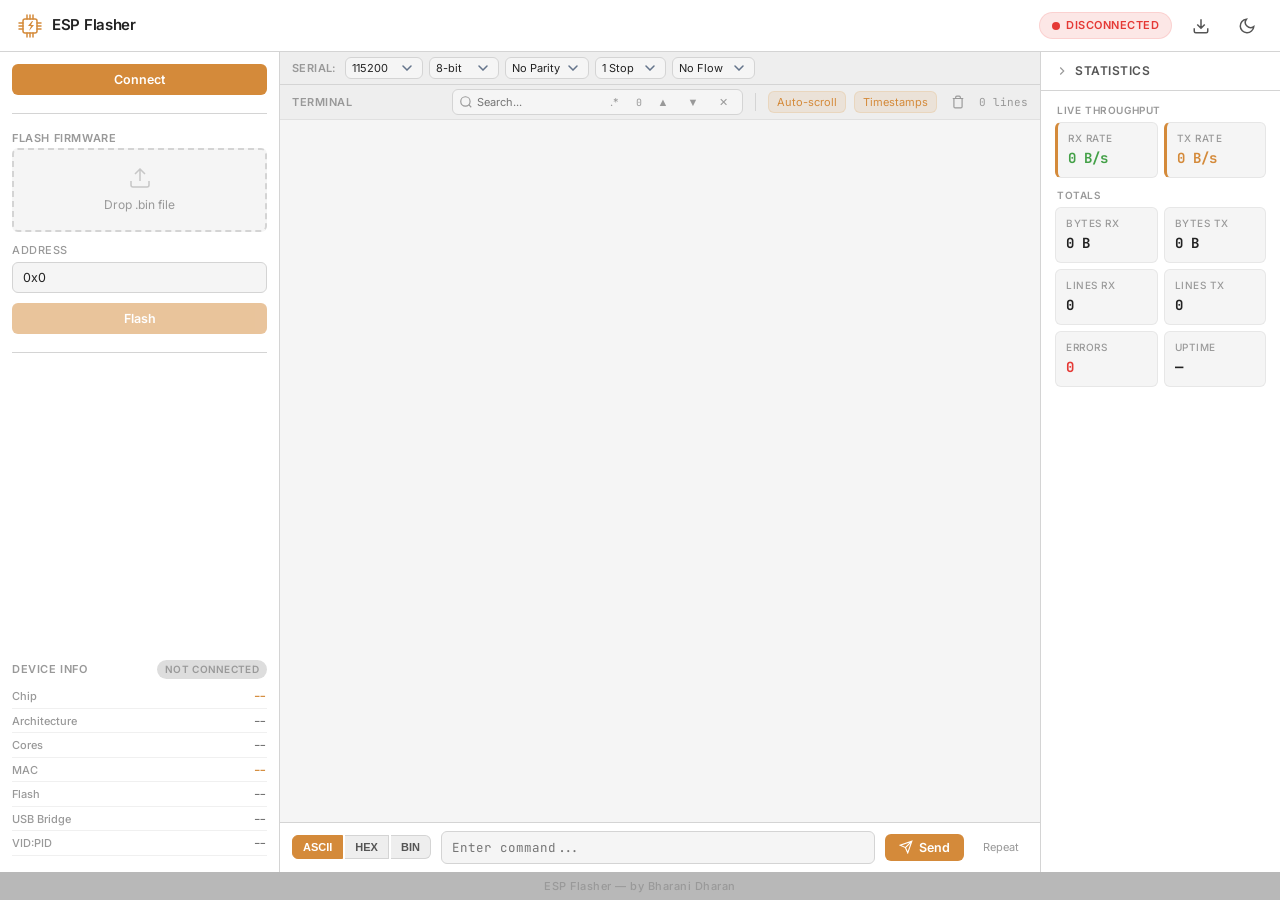
<file: index.html>
<!DOCTYPE html>
<html lang="en">

<head>
    <meta charset="UTF-8">
    <meta name="viewport" content="width=device-width, initial-scale=1.0">
    <meta name="description"
        content="Browser-based ESP device management tool — flash firmware, detect chips, and monitor serial output. No drivers required.">
    <title>ESP Flasher</title>
    <link rel="icon" type="image/svg+xml" href="assets/favicon.svg">
    <link rel="preconnect" href="https://fonts.googleapis.com">
    <link rel="preconnect" href="https://fonts.gstatic.com" crossorigin>
    <link
        href="https://fonts.googleapis.com/css2?family=Inter:wght@300;400;500;600;700&family=JetBrains+Mono:wght@400;500;600&display=swap"
        rel="stylesheet">
    <link rel="stylesheet" href="index.css">
</head>

<body>
    <!-- ═══════════════ HEADER ═══════════════ -->
    <header id="app-header">
        <div class="header-left">
            <div class="logo">
                <svg width="28" height="28" viewBox="0 0 28 28" fill="none">
                    <!-- Chip body -->
                    <rect x="7" y="7" width="14" height="14" rx="2" stroke="var(--accent)" stroke-width="1.5"
                        fill="none" />
                    <!-- Pins left -->
                    <line x1="3" y1="11" x2="7" y2="11" stroke="currentColor" stroke-width="1.5"
                        stroke-linecap="round" />
                    <line x1="3" y1="14" x2="7" y2="14" stroke="currentColor" stroke-width="1.5"
                        stroke-linecap="round" />
                    <line x1="3" y1="17" x2="7" y2="17" stroke="currentColor" stroke-width="1.5"
                        stroke-linecap="round" />
                    <!-- Pins right -->
                    <line x1="21" y1="11" x2="25" y2="11" stroke="currentColor" stroke-width="1.5"
                        stroke-linecap="round" />
                    <line x1="21" y1="14" x2="25" y2="14" stroke="currentColor" stroke-width="1.5"
                        stroke-linecap="round" />
                    <line x1="21" y1="17" x2="25" y2="17" stroke="currentColor" stroke-width="1.5"
                        stroke-linecap="round" />
                    <!-- Pins top -->
                    <line x1="11" y1="3" x2="11" y2="7" stroke="currentColor" stroke-width="1.5"
                        stroke-linecap="round" />
                    <line x1="14" y1="3" x2="14" y2="7" stroke="currentColor" stroke-width="1.5"
                        stroke-linecap="round" />
                    <line x1="17" y1="3" x2="17" y2="7" stroke="currentColor" stroke-width="1.5"
                        stroke-linecap="round" />
                    <!-- Pins bottom -->
                    <line x1="11" y1="21" x2="11" y2="25" stroke="currentColor" stroke-width="1.5"
                        stroke-linecap="round" />
                    <line x1="14" y1="21" x2="14" y2="25" stroke="currentColor" stroke-width="1.5"
                        stroke-linecap="round" />
                    <line x1="17" y1="21" x2="17" y2="25" stroke="currentColor" stroke-width="1.5"
                        stroke-linecap="round" />
                    <!-- Lightning bolt -->
                    <path d="M16 9l-4 5h3l-2 5 5-6h-3l2-4z" fill="var(--accent)" />
                </svg>
                <h1>ESP Flasher</h1>
            </div>
        </div>
        <div class="header-right">
            <div id="connection-badge" class="badge badge-disconnected">
                <span class="pulse-dot"></span>
                <span id="connection-label">Disconnected</span>
            </div>
            <button class="icon-btn" id="btn-export" title="Export Logs">
                <svg width="18" height="18" viewBox="0 0 24 24" fill="none" stroke="currentColor" stroke-width="2">
                    <path d="M21 15v4a2 2 0 0 1-2 2H5a2 2 0 0 1-2-2v-4M7 10l5 5 5-5M12 15V3" />
                </svg>
            </button>
            <button class="icon-btn" id="btn-theme-toggle" title="Toggle Dark/Light Mode">
                <!-- Sun icon (shown in dark mode) / Moon icon (shown in light mode) -->
                <svg id="icon-sun" width="18" height="18" viewBox="0 0 24 24" fill="none" stroke="currentColor"
                    stroke-width="2" style="display:none;">
                    <circle cx="12" cy="12" r="5" />
                    <path
                        d="M12 1v2M12 21v2M4.22 4.22l1.42 1.42M18.36 18.36l1.42 1.42M1 12h2M21 12h2M4.22 19.78l1.42-1.42M18.36 5.64l1.42-1.42" />
                </svg>
                <svg id="icon-moon" width="18" height="18" viewBox="0 0 24 24" fill="none" stroke="currentColor"
                    stroke-width="2">
                    <path d="M21 12.79A9 9 0 1 1 11.21 3 7 7 0 0 0 21 12.79z" />
                </svg>
            </button>
        </div>
    </header>

    <!-- ═══════════════ MAIN LAYOUT ═══════════════ -->
    <main id="app-main">

        <!-- ────── LEFT SIDEBAR: Connect + Flash + Device Info ────── -->
        <aside id="sidebar" class="sidebar-panel">
            <div class="sidebar-body">

                <!-- Connect / Disconnect -->
                <div class="sidebar-section">
                    <button class="btn btn-primary btn-full" id="btn-open-connect">Connect</button>
                    <button class="btn btn-danger btn-full" id="btn-disconnect"
                        style="display:none;">Disconnect</button>
                </div>

                <hr class="divider">

                <!-- Flash Firmware (PRIMARY) -->
                <div class="sidebar-section">
                    <span class="sidebar-section-title">Flash Firmware</span>
                    <div class="flash-drop-zone" id="flash-drop-zone">
                        <input type="file" id="flash-file" accept=".bin,.img">
                        <div class="flash-drop-content">
                            <svg width="24" height="24" viewBox="0 0 24 24" fill="none" stroke="currentColor"
                                stroke-width="1.5">
                                <path d="M21 15v4a2 2 0 0 1-2 2H5a2 2 0 0 1-2-2v-4M17 8l-5-5-5 5M12 3v12" />
                            </svg>
                            <span id="flash-file-label">Drop .bin file</span>
                        </div>
                    </div>
                    <div class="form-group" style="margin-top:8px;">
                        <label for="flash-address">Address</label>
                        <input type="text" id="flash-address" class="input" value="0x0" placeholder="0x0">
                    </div>
                    <button id="btn-flash" class="btn btn-accent btn-full" disabled>Flash</button>
                    <div id="flash-progress" class="flash-progress" style="display:none;">
                        <div class="progress-track">
                            <div id="flash-progress-bar" class="progress-bar"></div>
                        </div>
                        <div id="flash-progress-text" class="progress-text">0%</div>
                    </div>
                </div>

                <hr class="divider">

                <!-- Device Info (COMPACT) -->
                <div class="sidebar-section">
                    <div class="sidebar-section-header">
                        <span class="sidebar-section-title">Device Info</span>
                        <span id="detect-status" class="detect-badge">Not Connected</span>
                    </div>
                    <div class="info-grid">
                        <div class="info-row"><span class="info-label">Chip</span><span id="info-chip-name"
                                class="info-value accent">--</span></div>
                        <div class="info-row"><span class="info-label">Architecture</span><span id="info-chip-arch"
                                class="info-value">--</span></div>
                        <div class="info-row"><span class="info-label">Cores</span><span id="info-chip-cores"
                                class="info-value">--</span></div>
                        <div class="info-row"><span class="info-label">MAC</span><span id="info-mac-address"
                                class="info-value accent">--</span></div>
                        <div class="info-row"><span class="info-label">Flash</span><span id="info-flash-size"
                                class="info-value">--</span></div>
                        <div class="info-row"><span class="info-label">USB Bridge</span><span id="info-usb-bridge"
                                class="info-value">--</span></div>
                        <div class="info-row"><span class="info-label">VID:PID</span><span id="info-usb-vidpid"
                                class="info-value">--</span></div>
                    </div>
                </div>
            </div>
        </aside>

        <!-- ────── CENTER: Terminal ────── -->
        <section id="center-panel">
            <div id="monitor-section" class="monitor-section">

                <!-- Serial Settings Bar -->
                <div class="serial-settings-bar">
                    <span class="serial-settings-label">Serial:</span>
                    <select id="baud-rate" class="input input-compact" title="Baud Rate">
                        <option value="9600">9600</option>
                        <option value="19200">19200</option>
                        <option value="38400">38400</option>
                        <option value="57600">57600</option>
                        <option value="74880">74880</option>
                        <option value="115200" selected>115200</option>
                        <option value="230400">230400</option>
                        <option value="460800">460800</option>
                        <option value="921600">921600</option>
                    </select>
                    <select id="data-bits" class="input input-compact" title="Data Bits">
                        <option value="7">7-bit</option>
                        <option value="8" selected>8-bit</option>
                    </select>
                    <select id="parity" class="input input-compact" title="Parity">
                        <option value="none" selected>No Parity</option>
                        <option value="even">Even</option>
                        <option value="odd">Odd</option>
                    </select>
                    <select id="stop-bits" class="input input-compact" title="Stop Bits">
                        <option value="1" selected>1 Stop</option>
                        <option value="2">2 Stop</option>
                    </select>
                    <select id="flow-control" class="input input-compact" title="Flow Control">
                        <option value="none" selected>No Flow</option>
                        <option value="hardware">RTS/CTS</option>
                    </select>
                </div>

                <!-- Terminal -->
                <div id="terminal-container" class="terminal-container">
                    <div class="terminal-toolbar">
                        <span class="terminal-title">Terminal</span>
                        <div class="terminal-actions">
                            <div class="search-inline">
                                <svg width="14" height="14" viewBox="0 0 24 24" fill="none" stroke="currentColor"
                                    stroke-width="2">
                                    <circle cx="11" cy="11" r="8" />
                                    <path d="M21 21l-4.35-4.35" />
                                </svg>
                                <input type="text" id="search-input" class="input search-inline-input"
                                    placeholder="Search...">
                                <label class="toggle-small" title="Regex"><input type="checkbox"
                                        id="search-regex"><span>.*</span></label>
                                <span id="search-count" class="search-count-label">0</span>
                                <button class="icon-btn-sm" id="search-prev" title="Previous">&#9650;</button>
                                <button class="icon-btn-sm" id="search-next" title="Next">&#9660;</button>
                                <button class="icon-btn-sm" id="search-clear" title="Clear">&#10005;</button>
                            </div>
                            <span class="toolbar-sep"></span>
                            <label class="toggle-small" title="Auto-scroll"><input type="checkbox"
                                    id="terminal-autoscroll" checked><span>Auto-scroll</span></label>
                            <label class="toggle-small" title="Show timestamps"><input type="checkbox"
                                    id="terminal-timestamps" checked><span>Timestamps</span></label>
                            <button class="icon-btn-sm" id="btn-clear-terminal" title="Clear terminal">
                                <svg width="14" height="14" viewBox="0 0 24 24" fill="none" stroke="currentColor"
                                    stroke-width="2">
                                    <path
                                        d="M3 6h18M19 6v14a2 2 0 0 1-2 2H7a2 2 0 0 1-2-2V6m3 0V4a2 2 0 0 1 2-2h4a2 2 0 0 1 2 2v2" />
                                </svg>
                            </button>
                            <span id="terminal-line-count" class="terminal-line-count">0 lines</span>
                        </div>
                    </div>
                    <div id="terminal" class="terminal" role="log" aria-live="polite"></div>
                </div>


                <!-- ═══════════════ FOOTER (Send Bar) ═══════════════ -->
                <footer id="app-footer">
                    <div class="send-format-group">
                        <button class="btn-group-btn active" data-format="ASCII">ASCII</button>
                        <button class="btn-group-btn" data-format="HEX">HEX</button>
                        <button class="btn-group-btn" data-format="BIN">BIN</button>
                    </div>

                    <div class="send-input-wrapper">
                        <input type="text" id="send-input" class="input" placeholder="Enter command..."
                            autocomplete="off">
                    </div>

                    <button class="btn btn-primary btn-send" id="btn-send">
                        <svg width="14" height="14" viewBox="0 0 24 24" fill="none" stroke="currentColor"
                            stroke-width="2">
                            <path d="M22 2L11 13M22 2l-7 20-4-9-9-4 20-7z" />
                        </svg>
                        Send
                    </button>

                    <div class="send-options">
                        <label class="toggle-small" title="Repeat send">
                            <input type="checkbox" id="send-repeat"><span>Repeat</span>
                        </label>
                        <input type="number" id="send-repeat-interval" class="input input-tiny" value="1000" min="50"
                            placeholder="ms" style="display:none;">
                    </div>
                </footer>

            </div>
        </section>

        <!-- ────── RIGHT SIDEBAR: Statistics ────── -->
        <aside id="right-sidebar" class="panel right-sidebar-panel">
            <div class="panel-header collapsible-sidebar-header" id="stats-collapse-header">
                <div class="panel-header-left">
                    <svg class="collapse-chevron-h" width="14" height="14" viewBox="0 0 24 24" fill="none"
                        stroke="currentColor" stroke-width="2">
                        <polyline points="9 6 15 12 9 18" />
                    </svg>
                    <h2>Statistics</h2>
                </div>
            </div>
            <div class="panel-body" id="stats-panel-body">
                <div class="stat-section-label">Live Throughput</div>
                <div class="stat-grid">
                    <div class="stat-card stat-card-accent"><span class="stat-label">RX Rate</span><span
                            class="stat-value" id="throughput-rx">0 B/s</span></div>
                    <div class="stat-card stat-card-accent"><span class="stat-label">TX Rate</span><span
                            class="stat-value" id="throughput-tx">0 B/s</span></div>
                </div>
                <div class="stat-section-label">Totals</div>
                <div class="stat-grid">
                    <div class="stat-card"><span class="stat-label">Bytes RX</span><span class="stat-value"
                            id="stat-bytes-rx">0</span></div>
                    <div class="stat-card"><span class="stat-label">Bytes TX</span><span class="stat-value"
                            id="stat-bytes-tx">0</span></div>
                    <div class="stat-card"><span class="stat-label">Lines RX</span><span class="stat-value"
                            id="stat-lines-rx">0</span></div>
                    <div class="stat-card"><span class="stat-label">Lines TX</span><span class="stat-value"
                            id="stat-lines-tx">0</span></div>
                    <div class="stat-card"><span class="stat-label">Errors</span><span class="stat-value stat-error"
                            id="stat-errors">0</span></div>
                    <div class="stat-card"><span class="stat-label">Uptime</span><span class="stat-value"
                            id="stat-uptime">--</span></div>
                </div>
            </div>
        </aside>
    </main>

    <div class="bottom-brand">ESP Flasher &mdash; by Bharani Dharan</div>



    <!-- ═══════════════ CONNECTION MODAL (Port only) ═══════════════ -->
    <div id="modal-connect" class="modal-overlay" style="display:none;">
        <div class="modal modal-sm">
            <div class="modal-header">
                <h2>Connect to Device</h2>
                <button class="icon-btn-sm modal-close" data-modal="modal-connect">&#10005;</button>
            </div>
            <div class="modal-body">
                <div class="form-group">
                    <label for="port-select">Select Port</label>
                    <div class="input-with-btn">
                        <select id="port-select" class="input">
                            <option value="">-- Select Port --</option>
                        </select>
                        <button class="btn btn-outline btn-sm" id="btn-request-port">+ New</button>
                    </div>
                </div>
                <p class="muted" style="margin-top:4px;">Serial parameters can be configured in the settings bar above
                    the terminal.</p>
            </div>
            <div class="modal-footer">
                <button class="btn btn-outline modal-close" data-modal="modal-connect">Cancel</button>
                <button class="btn btn-primary" id="btn-connect">Connect</button>
            </div>
        </div>
    </div>

    <!-- ═══════════════ EXPORT MODAL ═══════════════ -->
    <div id="modal-export" class="modal-overlay" style="display:none;">
        <div class="modal">
            <div class="modal-header">
                <h2>Export Logs</h2>
                <button class="icon-btn-sm modal-close" data-modal="modal-export">&#10005;</button>
            </div>
            <div class="modal-body">
                <div class="form-group">
                    <label>Format</label>
                    <div class="radio-group">
                        <label class="radio-pill"><input type="radio" name="export-format" value="txt"
                                checked><span>.txt</span></label>
                        <label class="radio-pill"><input type="radio" name="export-format"
                                value="csv"><span>.csv</span></label>
                        <label class="radio-pill"><input type="radio" name="export-format"
                                value="json"><span>.json</span></label>
                    </div>
                </div>
                <div class="form-group">
                    <label for="export-filter">Filter (regex or text)</label>
                    <input type="text" id="export-filter" class="input" placeholder="Optional filter...">
                </div>
            </div>
            <div class="modal-footer">
                <button class="btn btn-outline modal-close" data-modal="modal-export">Cancel</button>
                <button class="btn btn-primary" id="btn-do-export">Export</button>
            </div>
        </div>
    </div>

    <!-- Scripts -->
    <script src="Serial Monitor/js/serial-manager.js"></script>
    <script src="Serial Monitor/js/terminal.js"></script>
    <script src="Serial Monitor/js/search.js"></script>
    <script src="Serial Monitor/js/stats.js"></script>
    <script src="Serial Monitor/js/export.js"></script>
    <script src="js/esp-protocol.js"></script>
    <script src="js/esp-device.js"></script>
    <script src="js/app.js"></script>
</body>

</html>
</file>
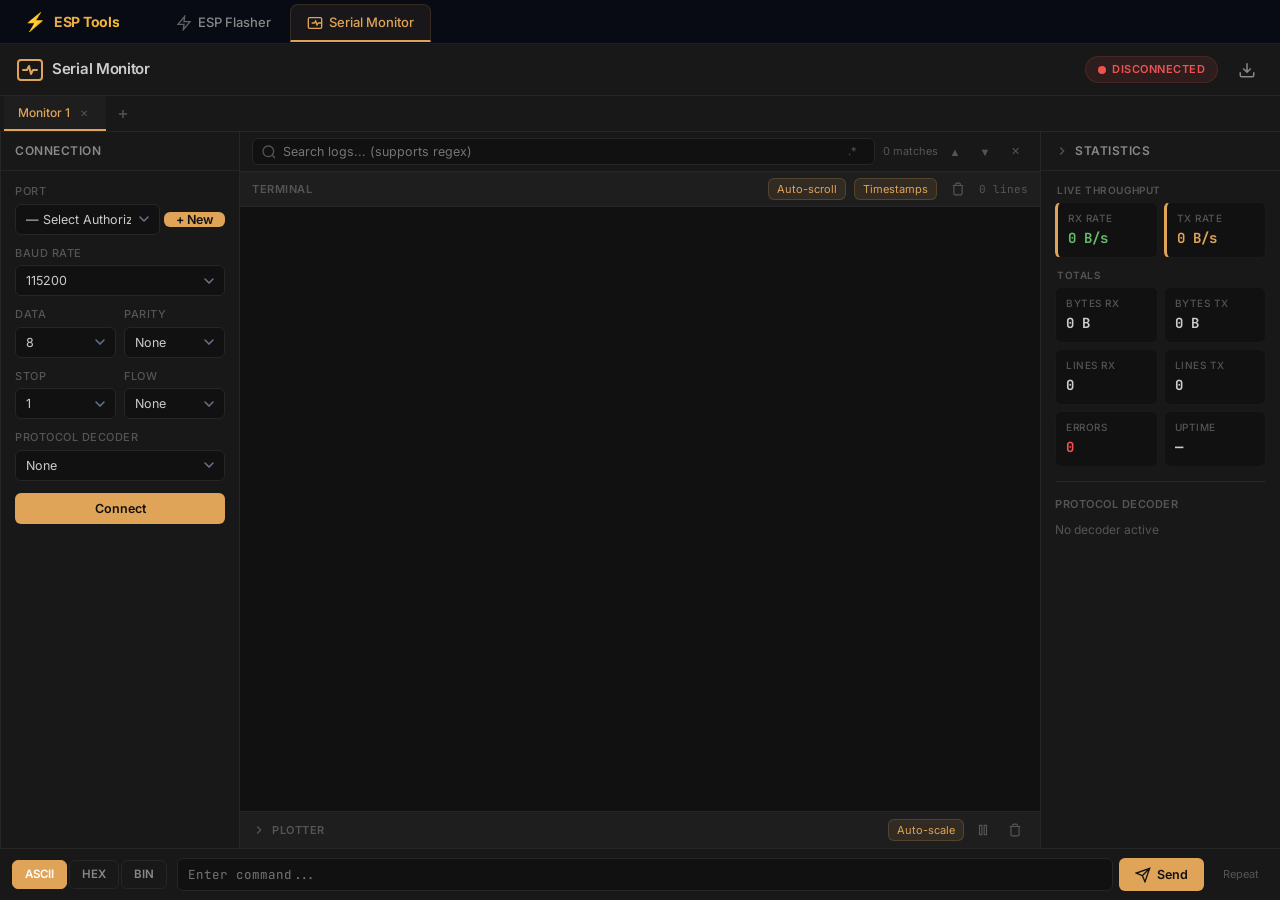
<file: Serial Monitor/index.html>
<!DOCTYPE html>
<html lang="en" data-theme="dark">

<head>
    <meta charset="UTF-8">
    <meta name="viewport" content="width=device-width, initial-scale=1.0">
    <meta name="description"
        content="Professional web-based serial monitor for embedded systems — real-time terminal, plotter, protocol decoders, and macros.">
    <title>Serial Monitor — Professional Embedded Tool</title>
    <link rel="icon" type="image/svg+xml" href="favicon.svg">
    <link rel="preconnect" href="https://fonts.googleapis.com">
    <link rel="preconnect" href="https://fonts.gstatic.com" crossorigin>
    <link
        href="https://fonts.googleapis.com/css2?family=Inter:wght@300;400;500;600;700&family=JetBrains+Mono:wght@400;500;600&display=swap"
        rel="stylesheet">
    <link rel="stylesheet" href="css/styles.css">
</head>

<body>
    <!-- ═══════════ SHARED NAVIGATION BAR ═══════════ -->
    <nav class="esp-tools-nav">
        <div class="esp-tools-nav__brand">
            <span class="esp-tools-nav__icon">⚡</span>
            <span class="esp-tools-nav__title">ESP Tools</span>
        </div>
        <div class="esp-tools-nav__tabs">
            <a href="../index.html" class="esp-tools-nav__tab">
                <svg width="16" height="16" viewBox="0 0 24 24" fill="none" stroke="currentColor" stroke-width="2">
                    <path d="M13 2L3 14h9l-1 8 10-12h-9l1-8z" />
                </svg>
                ESP Flasher
            </a>
            <a href="index.html" class="esp-tools-nav__tab esp-tools-nav__tab--active">
                <svg width="16" height="16" viewBox="0 0 24 24" fill="none" stroke="currentColor" stroke-width="2">
                    <rect x="2" y="4" width="20" height="16" rx="2" />
                    <path d="M7 12h4l2-3 2 6 2-3h4" />
                </svg>
                Serial Monitor
            </a>
        </div>
    </nav>
    <style>
        .esp-tools-nav {
            display: flex;
            align-items: center;
            gap: 24px;
            padding: 0 24px;
            height: 44px;
            background: #080b14;
            border-bottom: 1px solid rgba(224, 164, 88, .12);
            font-family: 'Inter', -apple-system, sans-serif;
            position: relative;
            z-index: 200
        }

        .esp-tools-nav__brand {
            display: flex;
            align-items: center;
            gap: 8px
        }

        .esp-tools-nav__icon {
            font-size: 18px
        }

        .esp-tools-nav__title {
            font-size: 14px;
            font-weight: 700;
            background: linear-gradient(135deg, #e0a458, #fbbf24);
            -webkit-background-clip: text;
            -webkit-text-fill-color: transparent;
            background-clip: text;
            letter-spacing: -.3px
        }

        .esp-tools-nav__tabs {
            display: flex;
            gap: 2px;
            margin-left: 16px
        }

        .esp-tools-nav__tab {
            display: inline-flex;
            align-items: center;
            gap: 6px;
            padding: 8px 16px;
            border-radius: 8px 8px 0 0;
            font-size: 13px;
            font-weight: 500;
            color: #888;
            text-decoration: none;
            transition: all .2s;
            border: 1px solid transparent;
            border-bottom: none;
            position: relative;
            top: 1px
        }

        .esp-tools-nav__tab:hover {
            color: #ccc;
            background: rgba(224, 164, 88, .06)
        }

        .esp-tools-nav__tab--active {
            color: #e0a458;
            background: rgba(224, 164, 88, .08);
            border-color: rgba(224, 164, 88, .15);
            border-bottom: 2px solid #e0a458;
            margin-bottom: -1px
        }

        .esp-tools-nav__tab svg {
            opacity: .7
        }

        .esp-tools-nav__tab--active svg {
            opacity: 1
        }
    </style>

    <!-- ═══════════════ HEADER ═══════════════ -->
    <header id="app-header">
        <div class="header-left">
            <div class="logo">
                <svg width="28" height="28" viewBox="0 0 28 28" fill="none">
                    <rect x="2" y="4" width="24" height="20" rx="3" stroke="currentColor" stroke-width="2" />
                    <path d="M7 14h4l2-4 2 8 2-4h4" stroke="var(--accent)" stroke-width="2" stroke-linecap="round"
                        stroke-linejoin="round" />
                </svg>
                <h1>Serial Monitor</h1>
            </div>
        </div>
        <div class="header-right">
            <div id="connection-badge" class="badge badge-disconnected">
                <span class="pulse-dot"></span>
                <span id="connection-label">Disconnected</span>
            </div>

            <button class="icon-btn" id="btn-export" title="Export Logs">
                <svg width="18" height="18" viewBox="0 0 24 24" fill="none" stroke="currentColor" stroke-width="2">
                    <path d="M21 15v4a2 2 0 0 1-2 2H5a2 2 0 0 1-2-2v-4M7 10l5 5 5-5M12 15V3" />
                </svg>
            </button>
            <!-- Dark theme only -->
        </div>
    </header>

    <!-- ═══════════════ TAB BAR ═══════════════ -->
    <div id="tab-bar" class="tab-bar">
        <div id="tab-list" class="tab-list">
            <!-- Tabs are dynamically added here -->
        </div>
        <button id="btn-new-tab" class="tab-new-btn" title="Open new serial monitor (Ctrl+T)">
            <svg width="14" height="14" viewBox="0 0 24 24" fill="none" stroke="currentColor" stroke-width="2.5">
                <path d="M12 5v14M5 12h14" />
            </svg>
        </button>
    </div>

    <!-- ═══════════════ MAIN LAYOUT ═══════════════ -->
    <main id="app-main">
        <!-- ────── LEFT SIDEBAR: Connection Settings ────── -->
        <aside id="sidebar" class="panel sidebar-panel">
            <div class="panel-header">
                <h2>Connection</h2>
            </div>
            <div class="panel-body sidebar-body">
                <!-- Port -->
                <div class="form-group">
                    <label for="port-select">Port</label>
                    <div class="input-with-btn">
                        <select id="port-select" class="input">
                            <option value="">— Select Authorized Port —</option>
                        </select>
                        <button class="btn btn-primary" id="btn-request-port" title="Authorize New Port"
                            style="padding: 0 12px;">
                            + New
                        </button>
                    </div>
                </div>
                <!-- Baud Rate -->
                <div class="form-group">
                    <label for="baud-rate">Baud Rate</label>
                    <select id="baud-rate" class="input">
                        <option value="110">110</option>
                        <option value="300">300</option>
                        <option value="600">600</option>
                        <option value="1200">1200</option>
                        <option value="2400">2400</option>
                        <option value="4800">4800</option>
                        <option value="9600">9600</option>
                        <option value="14400">14400</option>
                        <option value="19200">19200</option>
                        <option value="28800">28800</option>
                        <option value="38400">38400</option>
                        <option value="57600">57600</option>
                        <option value="76800">76800</option>
                        <option value="115200" selected>115200</option>
                        <option value="230400">230400</option>
                        <option value="250000">250000</option>
                        <option value="460800">460800</option>
                        <option value="500000">500000</option>
                        <option value="921600">921600</option>
                        <option value="1000000">1000000</option>
                        <option value="custom">Custom...</option>
                    </select>
                    <input type="number" id="baud-custom" class="input" placeholder="Custom baud" style="display:none;"
                        min="1">
                </div>
                <!-- Data / Parity / Stop row -->
                <div class="form-row">
                    <div class="form-group">
                        <label for="data-bits">Data</label>
                        <select id="data-bits" class="input">
                            <option value="5">5</option>
                            <option value="6">6</option>
                            <option value="7">7</option>
                            <option value="8" selected>8</option>
                        </select>
                    </div>
                    <div class="form-group">
                        <label for="parity">Parity</label>
                        <select id="parity" class="input">
                            <option value="none" selected>None</option>
                            <option value="even">Even</option>
                            <option value="odd">Odd</option>
                            <option value="mark">Mark</option>
                            <option value="space">Space</option>
                        </select>
                    </div>
                </div>
                <div class="form-row">
                    <div class="form-group">
                        <label for="stop-bits">Stop</label>
                        <select id="stop-bits" class="input">
                            <option value="1" selected>1</option>
                            <option value="1.5">1.5</option>
                            <option value="2">2</option>
                        </select>
                    </div>
                    <div class="form-group">
                        <label for="flow-control">Flow</label>
                        <select id="flow-control" class="input">
                            <option value="none" selected>None</option>
                            <option value="rtscts">RTS/CTS</option>
                            <option value="xon/xoff">XON/XOFF</option>
                        </select>
                    </div>
                </div>
                <!-- Decoder -->
                <div class="form-group">
                    <label for="decoder-select">Protocol Decoder</label>
                    <select id="decoder-select" class="input">
                        <option value="">None</option>
                    </select>
                </div>
                <!-- Connect / Disconnect -->
                <div class="sidebar-connect-actions">
                    <button id="btn-connect" class="btn btn-primary btn-full">Connect</button>
                    <button id="btn-disconnect" class="btn btn-danger btn-full"
                        style="display:none;">Disconnect</button>
                </div>
            </div>
        </aside>

        <!-- ────── CENTER: Terminal + Plotter ────── -->
        <section id="center-panel">
            <!-- Search Bar -->
            <div id="search-bar" class="search-bar">
                <div class="search-input-wrap">
                    <svg width="16" height="16" viewBox="0 0 24 24" fill="none" stroke="currentColor" stroke-width="2">
                        <circle cx="11" cy="11" r="8" />
                        <path d="M21 21l-4.35-4.35" />
                    </svg>
                    <input type="text" id="search-input" class="input" placeholder="Search logs... (supports regex)">
                    <label class="toggle-small" title="Regex mode">
                        <input type="checkbox" id="search-regex">
                        <span>.*</span>
                    </label>
                </div>
                <div class="search-nav">
                    <span id="search-count">0 matches</span>
                    <button class="icon-btn-sm" id="search-prev" title="Previous match">▲</button>
                    <button class="icon-btn-sm" id="search-next" title="Next match">▼</button>
                    <button class="icon-btn-sm" id="search-clear" title="Clear search">✕</button>
                </div>
            </div>

            <!-- Terminal -->
            <div id="terminal-container" class="terminal-container">
                <div class="terminal-toolbar">
                    <span class="terminal-title">Terminal</span>
                    <div class="terminal-actions">
                        <label class="toggle-small" title="Auto-scroll">
                            <input type="checkbox" id="terminal-autoscroll" checked>
                            <span>Auto-scroll</span>
                        </label>
                        <label class="toggle-small" title="Show timestamps">
                            <input type="checkbox" id="terminal-timestamps" checked>
                            <span>Timestamps</span>
                        </label>
                        <button class="icon-btn-sm" id="btn-clear-terminal" title="Clear terminal">
                            <svg width="14" height="14" viewBox="0 0 24 24" fill="none" stroke="currentColor"
                                stroke-width="2">
                                <path
                                    d="M3 6h18M19 6v14a2 2 0 0 1-2 2H7a2 2 0 0 1-2-2V6m3 0V4a2 2 0 0 1 2-2h4a2 2 0 0 1 2 2v2" />
                            </svg>
                        </button>
                        <span id="terminal-line-count" class="terminal-line-count">0 lines</span>
                    </div>
                </div>
                <div id="terminal" class="terminal" role="log" aria-live="polite"></div>
            </div>

            <!-- Plotter (Collapsible) -->
            <div id="plotter-collapse-header" class="collapsible-header collapsed">
                <svg class="collapse-chevron" width="14" height="14" viewBox="0 0 24 24" fill="none"
                    stroke="currentColor" stroke-width="2">
                    <polyline points="6 9 12 15 18 9" />
                </svg>
                <span class="collapsible-title">Plotter</span>
                <div class="plotter-actions" id="plotter-header-actions">
                    <label class="toggle-small" title="Auto-scale Y axis">
                        <input type="checkbox" id="plotter-autoscale" checked>
                        <span>Auto-scale</span>
                    </label>
                    <button class="icon-btn-sm" id="btn-plotter-pause" title="Pause/Resume">
                        <svg width="14" height="14" viewBox="0 0 24 24" fill="none" stroke="currentColor"
                            stroke-width="2">
                            <rect x="6" y="4" width="4" height="16" />
                            <rect x="14" y="4" width="4" height="16" />
                        </svg>
                    </button>
                    <button class="icon-btn-sm" id="btn-plotter-clear" title="Clear plot">
                        <svg width="14" height="14" viewBox="0 0 24 24" fill="none" stroke="currentColor"
                            stroke-width="2">
                            <path
                                d="M3 6h18M19 6v14a2 2 0 0 1-2 2H7a2 2 0 0 1-2-2V6m3 0V4a2 2 0 0 1 2-2h4a2 2 0 0 1 2 2v2" />
                        </svg>
                    </button>
                </div>
            </div>
            <div id="plotter-container" class="plotter-container collapsed">
                <div class="plotter-legend" id="plotter-legend"></div>
                <canvas id="plotter-canvas"></canvas>
                <div class="plotter-cursor" id="plotter-cursor"></div>
            </div>
        </section>

        <!-- ────── RIGHT SIDEBAR: Stats + Protocol (Collapsible) ────── -->
        <aside id="right-sidebar" class="panel right-sidebar-panel">
            <div class="panel-header collapsible-sidebar-header" id="stats-collapse-header">
                <div class="panel-header-left">
                    <svg class="collapse-chevron-h" width="14" height="14" viewBox="0 0 24 24" fill="none"
                        stroke="currentColor" stroke-width="2">
                        <polyline points="9 6 15 12 9 18" />
                    </svg>
                    <h2>Statistics</h2>
                </div>
            </div>
            <div class="panel-body" id="stats-panel-body">
                <!-- Live Throughput -->
                <div class="stat-section-label">Live Throughput</div>
                <div class="stat-grid">
                    <div class="stat-card stat-card-accent">
                        <span class="stat-label">RX Rate</span>
                        <span class="stat-value" id="throughput-rx">0 B/s</span>
                    </div>
                    <div class="stat-card stat-card-accent">
                        <span class="stat-label">TX Rate</span>
                        <span class="stat-value" id="throughput-tx">0 B/s</span>
                    </div>
                </div>

                <div class="stat-section-label">Totals</div>
                <div class="stat-grid">
                    <div class="stat-card">
                        <span class="stat-label">Bytes RX</span>
                        <span class="stat-value" id="stat-bytes-rx">0</span>
                    </div>
                    <div class="stat-card">
                        <span class="stat-label">Bytes TX</span>
                        <span class="stat-value" id="stat-bytes-tx">0</span>
                    </div>
                    <div class="stat-card">
                        <span class="stat-label">Lines RX</span>
                        <span class="stat-value" id="stat-lines-rx">0</span>
                    </div>
                    <div class="stat-card">
                        <span class="stat-label">Lines TX</span>
                        <span class="stat-value" id="stat-lines-tx">0</span>
                    </div>
                    <div class="stat-card">
                        <span class="stat-label">Errors</span>
                        <span class="stat-value stat-error" id="stat-errors">0</span>
                    </div>
                    <div class="stat-card">
                        <span class="stat-label">Uptime</span>
                        <span class="stat-value" id="stat-uptime">—</span>
                    </div>
                </div>

                <hr class="divider">
                <h3 class="section-title">Protocol Decoder</h3>
                <div id="protocol-viewer" class="protocol-viewer">
                    <p class="muted">No decoder active</p>
                </div>
            </div>
        </aside>
    </main>

    <!-- ═══════════════ SEND BAR ═══════════════ -->
    <footer id="send-bar" class="send-bar">
        <div class="send-mode-group">
            <label class="radio-pill">
                <input type="radio" name="send-mode" value="ascii" checked>
                <span>ASCII</span>
            </label>
            <label class="radio-pill">
                <input type="radio" name="send-mode" value="hex">
                <span>HEX</span>
            </label>
            <label class="radio-pill">
                <input type="radio" name="send-mode" value="binary">
                <span>BIN</span>
            </label>
        </div>
        <div class="send-input-wrap">
            <input type="text" id="send-input" class="input send-input" placeholder="Enter command...">
            <button id="btn-send" class="btn btn-accent" title="Send (Enter)">
                <svg width="16" height="16" viewBox="0 0 24 24" fill="none" stroke="currentColor" stroke-width="2">
                    <path d="M22 2L11 13M22 2l-7 20-4-9-9-4 20-7z" />
                </svg>
                Send
            </button>
        </div>
        <div class="send-options">
            <label class="toggle-small" title="Repeat send">
                <input type="checkbox" id="send-repeat">
                <span>Repeat</span>
            </label>
            <input type="number" id="send-repeat-interval" class="input input-tiny" value="1000" min="50"
                placeholder="ms" title="Repeat interval (ms)" style="display:none;">
            <button id="btn-send-pause" class="icon-btn-sm" title="Pause/Resume repeat" style="display:none;">
                <svg width="14" height="14" viewBox="0 0 24 24" fill="none" stroke="currentColor" stroke-width="2">
                    <rect x="6" y="4" width="4" height="16" />
                    <rect x="14" y="4" width="4" height="16" />
                </svg>
            </button>
        </div>
    </footer>

    <!-- ═══════════════ MODALS ═══════════════ -->
    <!-- Export Modal -->
    <div id="modal-export" class="modal-overlay" style="display:none;">
        <div class="modal">
            <div class="modal-header">
                <h2>Export Logs</h2>
                <button class="icon-btn-sm modal-close" data-modal="modal-export">✕</button>
            </div>
            <div class="modal-body">
                <div class="form-group">
                    <label>Format</label>
                    <div class="radio-group">
                        <label class="radio-pill"><input type="radio" name="export-format" value="txt"
                                checked><span>.txt</span></label>
                        <label class="radio-pill"><input type="radio" name="export-format"
                                value="csv"><span>.csv</span></label>
                        <label class="radio-pill"><input type="radio" name="export-format"
                                value="json"><span>.json</span></label>
                    </div>
                </div>
                <div class="form-group">
                    <label for="export-filter">Filter (regex or text)</label>
                    <input type="text" id="export-filter" class="input" placeholder="Optional filter...">
                </div>
            </div>
            <div class="modal-footer">
                <button class="btn btn-outline modal-close" data-modal="modal-export">Cancel</button>
                <button class="btn btn-primary" id="btn-do-export">Export</button>
            </div>
        </div>
    </div>

    <!-- Scripts -->
    <script src="js/serial-manager.js"></script>
    <script src="js/theme.js"></script>
    <script src="js/terminal.js"></script>
    <script src="js/plotter.js"></script>
    <script src="js/search.js"></script>
    <script src="js/stats.js"></script>
    <script src="js/export.js"></script>
    <script src="js/plugins/modbus-rtu.js"></script>
    <script src="js/plugins/slip-decoder.js"></script>
    <script src="js/protocol-viewer.js"></script>
    <script src="js/app.js"></script>
</body>

</html>
</file>
<file: index.css>
/* ═══════════════════════════════════════════════
   ESP Flasher — Unified Theme Stylesheet
   (Merges Serial Monitor + ESP Flasher panels)
   ═══════════════════════════════════════════════ */

/* ── CSS Custom Properties (Light Theme — Default) ── */
:root {
    --bg-primary: #f5f5f5;
    --bg-secondary: #ffffff;
    --bg-tertiary: #eeeeee;
    --bg-elevated: #e8e8e8;
    --bg-hover: #ddd;
    --bg-glass: rgba(255, 255, 255, 0.92);

    --text-primary: #222222;
    --text-secondary: #555555;
    --text-muted: #999999;
    --text-inverse: #ffffff;

    --accent: #d48a3a;
    --accent-hover: #b87530;
    --accent-glow: rgba(212, 138, 58, 0.12);
    --success: #43a047;
    --success-glow: rgba(67, 160, 71, 0.12);
    --warning: #ef6c00;
    --danger: #e53935;
    --danger-glow: rgba(229, 57, 53, 0.12);

    --rx-color: #43a047;
    --tx-color: #d48a3a;

    --border-color: #d4d4d4;
    --border-subtle: rgba(0, 0, 0, 0.06);

    --radius-sm: 6px;
    --radius-md: 10px;
    --radius-lg: 14px;
    --radius-full: 9999px;

    --shadow-sm: 0 1px 3px rgba(0, 0, 0, 0.08);
    --shadow-md: 0 4px 12px rgba(0, 0, 0, 0.1);
    --shadow-lg: 0 8px 28px rgba(0, 0, 0, 0.12);
    --shadow-glow: 0 0 12px var(--accent-glow);

    --font-sans: 'Inter', -apple-system, sans-serif;
    --font-mono: 'JetBrains Mono', 'Cascadia Code', 'Fira Code', monospace;

    --transition-fast: 150ms ease;
    --transition-normal: 250ms ease;
    --transition-slow: 400ms ease;

    --header-height: 52px;
    --right-sidebar-width: 240px;
    --send-bar-height: 52px;

    /* Plotter channel colors */
    --ch1: #d48a3a;
    --ch2: #43a047;
    --ch3: #ef6c00;
    --ch4: #e53935;
    --ch5: #7b5aad;
    --ch6: #c2185b;
    --ch7: #388e3c;
    --ch8: #e64a19;
}

/* ── Dark Theme Override ── */
[data-theme="dark"] {
    --bg-primary: #111111;
    --bg-secondary: #181818;
    --bg-tertiary: #1e1e1e;
    --bg-elevated: #242424;
    --bg-hover: #2a2a2a;
    --bg-glass: rgba(24, 24, 24, 0.92);

    --text-primary: #cccccc;
    --text-secondary: #888888;
    --text-muted: #555555;
    --text-inverse: #111111;

    --accent: #e0a458;
    --accent-hover: #c8903e;
    --accent-glow: rgba(224, 164, 88, 0.1);
    --success: #66bb6a;
    --success-glow: rgba(102, 187, 106, 0.1);
    --warning: #ffa726;
    --danger: #ef5350;
    --danger-glow: rgba(239, 83, 80, 0.1);

    --rx-color: #66bb6a;
    --tx-color: #e0a458;

    --border-color: #262626;
    --border-subtle: rgba(255, 255, 255, 0.04);

    --shadow-sm: 0 1px 3px rgba(0, 0, 0, 0.4);
    --shadow-md: 0 4px 12px rgba(0, 0, 0, 0.5);
    --shadow-lg: 0 8px 28px rgba(0, 0, 0, 0.6);

    --ch1: #e0a458;
    --ch2: #66bb6a;
    --ch3: #ffa726;
    --ch4: #ef5350;
    --ch5: #ab97d4;
    --ch6: #ec407a;
    --ch7: #a5d6a7;
    --ch8: #ff7043;
}

/* ── Reset & Base ── */
*,
*::before,
*::after {
    box-sizing: border-box;
    margin: 0;
    padding: 0;
}

html,
body {
    height: 100%;
    overflow: hidden;
    font-family: var(--font-sans);
    font-size: 13px;
    line-height: 1.5;
    color: var(--text-primary);
    background: var(--bg-primary);
    -webkit-font-smoothing: antialiased;
}

body {
    display: flex;
    flex-direction: column;
}

/* ── Scrollbar ── */
::-webkit-scrollbar {
    width: 6px;
    height: 6px;
}

::-webkit-scrollbar-track {
    background: transparent;
}

::-webkit-scrollbar-thumb {
    background: var(--text-muted);
    border-radius: var(--radius-full);
}

::-webkit-scrollbar-thumb:hover {
    background: var(--text-secondary);
}


main {
    flex: 1;
    min-height: 0;
}

/* ═══════════ HEADER ═══════════ */
#app-header {
    height: var(--header-height);
    display: flex;
    align-items: center;
    justify-content: space-between;
    padding: 0 16px;
    background: var(--bg-secondary);
    border-bottom: 1px solid var(--border-color);
    z-index: 100;
}

.header-left,
.header-right {
    display: flex;
    align-items: center;
    gap: 12px;
}

.logo {
    display: flex;
    align-items: center;
    gap: 8px;
    color: var(--text-primary);
}

.logo svg {
    color: var(--accent);
}

.logo h1 {
    font-size: 15px;
    font-weight: 600;
    letter-spacing: -0.3px;
}

/* Connection Badge */
.badge {
    display: inline-flex;
    align-items: center;
    gap: 6px;
    padding: 4px 12px;
    border-radius: var(--radius-full);
    font-size: 11px;
    font-weight: 600;
    text-transform: uppercase;
    letter-spacing: 0.5px;
    transition: all var(--transition-normal);
}

.badge-disconnected {
    background: var(--danger-glow);
    color: var(--danger);
    border: 1px solid rgba(239, 83, 80, 0.15);
}

.badge-connected {
    background: var(--success-glow);
    color: var(--success);
    border: 1px solid rgba(102, 187, 106, 0.15);
}

.pulse-dot {
    width: 8px;
    height: 8px;
    border-radius: 50%;
    background: currentColor;
    position: relative;
}

.badge-connected .pulse-dot::after {
    content: '';
    position: absolute;
    inset: -3px;
    border-radius: 50%;
    border: 2px solid currentColor;
    animation: pulse-ring 2s ease-out infinite;
}

@keyframes pulse-ring {
    0% {
        transform: scale(0.8);
        opacity: 1;
    }

    100% {
        transform: scale(2);
        opacity: 0;
    }
}

/* ═══════════ BUTTONS ═══════════ */
.icon-btn {
    display: inline-flex;
    align-items: center;
    justify-content: center;
    width: 34px;
    height: 34px;
    border: none;
    border-radius: var(--radius-sm);
    background: transparent;
    color: var(--text-secondary);
    cursor: pointer;
    transition: all var(--transition-fast);
}

.icon-btn:hover {
    background: var(--bg-hover);
    color: var(--text-primary);
}

.icon-btn-sm {
    display: inline-flex;
    align-items: center;
    justify-content: center;
    width: 26px;
    height: 26px;
    border: none;
    border-radius: var(--radius-sm);
    background: transparent;
    color: var(--text-muted);
    cursor: pointer;
    font-size: 11px;
    transition: all var(--transition-fast);
}

.icon-btn-sm:hover {
    background: var(--bg-hover);
    color: var(--text-primary);
}

.btn {
    display: inline-flex;
    align-items: center;
    justify-content: center;
    gap: 6px;
    padding: 8px 16px;
    border: none;
    border-radius: var(--radius-sm);
    font-family: var(--font-sans);
    font-size: 12.5px;
    font-weight: 600;
    cursor: pointer;
    transition: all var(--transition-fast);
    white-space: nowrap;
}

.btn-primary {
    background: var(--accent);
    color: var(--text-inverse);
}

.btn-primary:hover {
    background: var(--accent-hover);
}

.btn-accent {
    background: var(--accent);
    color: var(--text-inverse);
}

.btn-accent:hover {
    background: var(--accent-hover);
}

.btn-danger {
    background: var(--danger);
    color: #fff;
}

.btn-danger:hover {
    background: #dc2626;
}

.btn-outline {
    background: transparent;
    color: var(--text-secondary);
    border: 1px solid var(--border-color);
}

.btn-outline:hover {
    background: var(--bg-hover);
    color: var(--text-primary);
}

.btn-full {
    width: 100%;
}

.btn:disabled {
    opacity: 0.5;
    cursor: not-allowed;
}

/* ═══════════ FORM ELEMENTS ═══════════ */
.form-group {
    margin-bottom: 10px;
}

.form-group label {
    display: block;
    font-size: 11px;
    font-weight: 500;
    color: var(--text-muted);
    text-transform: uppercase;
    letter-spacing: 0.5px;
    margin-bottom: 4px;
}

.input {
    width: 100%;
    padding: 7px 10px;
    border: 1px solid var(--border-color);
    border-radius: var(--radius-sm);
    background: var(--bg-primary);
    color: var(--text-primary);
    font-family: var(--font-sans);
    font-size: 12.5px;
    transition: border-color var(--transition-fast);
    outline: none;
}

.input:focus {
    border-color: var(--accent);
    box-shadow: 0 0 0 3px var(--accent-glow);
}

select.input {
    cursor: pointer;
    appearance: none;
    background-image: url("data:image/svg+xml,%3Csvg width='10' height='6' viewBox='0 0 10 6' fill='none' xmlns='http://www.w3.org/2000/svg'%3E%3Cpath d='M1 1L5 5L9 1' stroke='%2364748b' stroke-width='1.5' stroke-linecap='round'/%3E%3C/svg%3E");
    background-repeat: no-repeat;
    background-position: right 10px center;
    padding-right: 28px;
}

.input-tiny {
    width: 70px;
    flex-shrink: 0;
}

.form-row {
    display: flex;
    gap: 8px;
}

.form-row .form-group {
    flex: 1;
}

/* Toggle */
.toggle-small {
    display: inline-flex;
    align-items: center;
    gap: 5px;
    font-size: 11px;
    color: var(--text-muted);
    cursor: pointer;
    user-select: none;
}

.toggle-small input {
    display: none;
}

.toggle-small span {
    padding: 2px 8px;
    border-radius: var(--radius-sm);
    transition: all var(--transition-fast);
    border: 1px solid transparent;
}

.toggle-small input:checked+span {
    background: var(--accent-glow);
    color: var(--accent);
    border-color: rgba(224, 164, 88, 0.2);
}

/* Radio pill */
.radio-group {
    display: flex;
    gap: 4px;
    flex-wrap: wrap;
}

.radio-pill {
    cursor: pointer;
}

.radio-pill input {
    display: none;
}

.radio-pill span {
    display: inline-block;
    padding: 5px 12px;
    font-size: 11.5px;
    font-weight: 600;
    border-radius: var(--radius-sm);
    border: 1px solid var(--border-color);
    color: var(--text-secondary);
    transition: all var(--transition-fast);
}

.radio-pill input:checked+span {
    background: var(--accent);
    color: #fff;
    border-color: var(--accent);
}

.divider {
    border: none;
    border-top: 1px solid var(--border-color);
    margin: 14px 0;
}

.muted {
    color: var(--text-muted);
    font-size: 12px;
}

.section-title {
    font-size: 11px;
    font-weight: 600;
    text-transform: uppercase;
    letter-spacing: 0.5px;
    color: var(--text-muted);
    margin-bottom: 8px;
}

.input-with-btn {
    display: flex;
    gap: 4px;
    align-items: center;
}

.input-with-btn .input {
    flex: 1;
}

/* ═══════════ MAIN LAYOUT ═══════════ */
#app-main {
    display: flex;
    height: calc(100vh - var(--header-height) - var(--send-bar-height));
    overflow: hidden;
}

/* ── Detect Badge ── */
.detect-badge {
    font-size: 10px;
    font-weight: 600;
    text-transform: uppercase;
    letter-spacing: 0.3px;
    padding: 2px 8px;
    border-radius: var(--radius-full);
    background: var(--bg-hover);
    color: var(--text-muted);
}

.detect-badge.detecting {
    background: rgba(224, 164, 88, 0.15);
    color: var(--accent);
    animation: pulse-badge 1.5s ease-in-out infinite;
}

.detect-badge.detected {
    background: var(--success-glow);
    color: var(--success);
}

.detect-badge.error {
    background: var(--danger-glow);
    color: var(--danger);
}

@keyframes pulse-badge {

    0%,
    100% {
        opacity: 1;
    }

    50% {
        opacity: 0.5;
    }
}

/* ── Left Sidebar ── */
.sidebar-panel {
    width: 280px;
    min-width: 240px;
    background: var(--bg-secondary);
    border-right: 1px solid var(--border-color);
    display: flex;
    flex-direction: column;
    flex-shrink: 0;
}

.sidebar-body {
    padding: 12px;
    overflow-y: auto;
    flex: 1;
    display: flex;
    flex-direction: column;
}

.sidebar-section {
    margin-bottom: 4px;
}

.sidebar-section:last-child {
    margin-top: auto;
}

.sidebar-section-header {
    display: flex;
    align-items: center;
    justify-content: space-between;
    margin-bottom: 6px;
}

.sidebar-section-title {
    font-size: 11px;
    font-weight: 600;
    text-transform: uppercase;
    letter-spacing: 0.6px;
    color: var(--text-muted);
    margin-bottom: 6px;
}

.sidebar-section-header .sidebar-section-title {
    margin-bottom: 0;
}

.info-grid {
    display: flex;
    flex-direction: column;
    gap: 1px;
}

.info-subsection-label {
    font-size: 10px;
    font-weight: 700;
    text-transform: uppercase;
    letter-spacing: 0.8px;
    color: var(--accent);
    margin: 10px 0 4px 0;
    padding-bottom: 2px;
    border-bottom: 1px solid var(--border-subtle);
}

/* ── Inline Search (in Terminal Toolbar) ── */
.search-inline {
    display: flex;
    align-items: center;
    gap: 4px;
    padding: 0 6px;
    background: var(--bg-primary);
    border: 1px solid var(--border-color);
    border-radius: var(--radius-sm);
    height: 26px;
}

.search-inline svg {
    color: var(--text-muted);
    flex-shrink: 0;
}

.search-inline-input {
    width: 120px;
    border: none;
    background: transparent;
    padding: 2px 0;
    font-size: 11px;
    color: var(--text-primary);
    outline: none;
}

.search-count-label {
    font-size: 10px;
    color: var(--text-muted);
    font-family: var(--font-mono);
    min-width: 14px;
    text-align: center;
}

.toolbar-sep {
    width: 1px;
    height: 18px;
    background: var(--border-color);
    margin: 0 4px;
    flex-shrink: 0;
}

/* ── Right Sidebar Panel ── */
.panel {
    width: var(--right-sidebar-width);
    min-width: 200px;
    background: var(--bg-secondary);
    display: flex;
    flex-direction: column;
    flex-shrink: 0;
}

#right-sidebar {
    width: var(--right-sidebar-width);
    border-left: 1px solid var(--border-color);
}

.panel-header {
    display: flex;
    align-items: center;
    justify-content: space-between;
    padding: 10px 14px;
    border-bottom: 1px solid var(--border-color);
}

.panel-header h2 {
    font-size: 12px;
    font-weight: 600;
    text-transform: uppercase;
    letter-spacing: 0.5px;
    color: var(--text-secondary);
}

.panel-body {
    padding: 12px 14px;
    overflow-y: auto;
    flex: 1;
}

/* ── Center Panel ── */
#center-panel {
    flex: 1;
    display: flex;
    flex-direction: column;
    overflow: hidden;
    min-width: 0;
}

/* ═══════════ SERIAL SETTINGS BAR ═══════════ */
.serial-settings-bar {
    display: flex;
    align-items: center;
    gap: 6px;
    padding: 5px 12px;
    background: var(--bg-tertiary);
    border-bottom: 1px solid var(--border-color);
    flex-shrink: 0;
    flex-wrap: wrap;
}

.serial-settings-label {
    font-size: 11px;
    font-weight: 600;
    text-transform: uppercase;
    letter-spacing: 0.4px;
    color: var(--text-muted);
    margin-right: 2px;
}

.input-compact {
    width: auto;
    min-width: 70px;
    padding: 3px 22px 3px 6px;
    font-size: 11px;
}

.modal-sm {
    max-width: 380px;
}

/* ═══════════ MODALS ═══════════ */
.modal-overlay {
    position: fixed;
    top: 0;
    left: 0;
    width: 100vw;
    height: 100vh;
    background: rgba(0, 0, 0, 0.5);
    backdrop-filter: blur(3px);
    display: flex;
    align-items: center;
    justify-content: center;
    z-index: 9999;
}

.modal {
    background: var(--bg-secondary);
    border: 1px solid var(--border-color);
    border-radius: var(--radius-md);
    width: 100%;
    max-width: 450px;
    box-shadow: 0 10px 30px rgba(0, 0, 0, 0.3);
    animation: modal-in 0.2s ease-out forwards;
}

@keyframes modal-in {
    from {
        opacity: 0;
        transform: translateY(-10px) scale(0.98);
    }

    to {
        opacity: 1;
        transform: translateY(0) scale(1);
    }
}

.modal-header {
    display: flex;
    justify-content: space-between;
    align-items: center;
    padding: 16px 20px;
    border-bottom: 1px solid var(--border-subtle);
}

.modal-header h3 {
    font-size: 15px;
    font-weight: 600;
    color: var(--text-primary);
}

.modal-body {
    padding: 20px;
}

.modal-footer {
    padding: 16px 20px;
    border-top: 1px solid var(--border-subtle);
    display: flex;
    justify-content: flex-end;
    gap: 8px;
    background: var(--bg-tertiary);
    border-radius: 0 0 var(--radius-md) var(--radius-md);
}

/* ═══════════ SEARCH BAR ═══════════ */
.search-bar {
    display: flex;
    align-items: center;
    gap: 8px;
    padding: 6px 12px;
    background: var(--bg-secondary);
    border-bottom: 1px solid var(--border-color);
}

.search-input-wrap {
    flex: 1;
    display: flex;
    align-items: center;
    gap: 6px;
    padding: 0 8px;
    background: var(--bg-primary);
    border: 1px solid var(--border-color);
    border-radius: var(--radius-sm);
}

.search-input-wrap svg {
    color: var(--text-muted);
    flex-shrink: 0;
}

.search-input-wrap .input {
    border: none;
    background: transparent;
    padding: 5px 0;
}

.search-input-wrap .input:focus {
    box-shadow: none;
}

.search-nav {
    display: flex;
    align-items: center;
    gap: 4px;
    font-size: 11px;
    color: var(--text-muted);
}

/* ═══════════ TERMINAL ═══════════ */
.terminal-container {
    flex: 1;
    display: flex;
    flex-direction: column;
    min-height: 120px;
    overflow: hidden;
}

.terminal-toolbar {
    display: flex;
    align-items: center;
    justify-content: space-between;
    padding: 4px 12px;
    background: var(--bg-tertiary);
    border-bottom: 1px solid var(--border-subtle);
}

.terminal-title {
    font-size: 11px;
    font-weight: 600;
    text-transform: uppercase;
    letter-spacing: 0.5px;
    color: var(--text-muted);
}

.terminal-actions {
    display: flex;
    align-items: center;
    gap: 8px;
}

.terminal-line-count {
    font-size: 11px;
    font-family: var(--font-mono);
    color: var(--text-muted);
}

.terminal {
    flex: 1;
    overflow-y: auto;
    overflow-x: hidden;
    font-family: var(--font-mono);
    font-size: 12px;
    line-height: 1.7;
    padding: 8px 12px;
    background: var(--bg-primary);
    position: relative;
}

.terminal-line {
    display: flex;
    gap: 8px;
    padding: 0 4px;
    border-radius: 2px;
    white-space: pre-wrap;
    word-break: break-all;
}

.terminal-line:hover {
    background: var(--bg-hover);
}

.terminal-line.rx .terminal-direction {
    color: var(--rx-color);
}

.terminal-line.tx .terminal-direction {
    color: var(--tx-color);
}

.terminal-timestamp {
    color: var(--text-muted);
    font-size: 11px;
    flex-shrink: 0;
    user-select: none;
}

.terminal-direction {
    font-weight: 600;
    flex-shrink: 0;
    width: 22px;
    user-select: none;
}

.terminal-data {
    flex: 1;
}

.terminal-line.search-match {
    background: rgba(245, 158, 11, 0.15);
}

.terminal-line.search-active {
    background: rgba(245, 158, 11, 0.35);
    outline: 1px solid var(--warning);
}

.search-highlight {
    background: rgba(245, 158, 11, 0.4);
    border-radius: 2px;
    padding: 0 1px;
}

/* ═══════════ PLOTTER ═══════════ */
.plotter-container {
    height: 250px;
    min-height: 0;
    display: flex;
    flex-direction: column;
    overflow: hidden;
    position: relative;
    transition: height var(--transition-normal) ease;
}

.plotter-container.collapsed {
    height: 0;
    min-height: 0;
    overflow: hidden;
}

.plotter-actions {
    display: flex;
    align-items: center;
    gap: 8px;
}

.plotter-legend {
    display: flex;
    gap: 12px;
    padding: 4px 12px;
    background: var(--bg-primary);
    border-bottom: 1px solid var(--border-subtle);
    font-size: 11px;
    font-family: var(--font-mono);
    flex-wrap: wrap;
}

.plotter-legend-item {
    display: inline-flex;
    align-items: center;
    gap: 4px;
}

.plotter-legend-dot {
    width: 8px;
    height: 8px;
    border-radius: 50%;
}

#plotter-canvas {
    flex: 1;
    width: 100%;
    background: var(--bg-primary);
    display: block;
}

.plotter-cursor {
    position: absolute;
    display: none;
    pointer-events: none;
    background: var(--bg-glass);
    backdrop-filter: blur(8px);
    border: 1px solid var(--border-color);
    border-radius: var(--radius-sm);
    padding: 4px 8px;
    font-size: 11px;
    font-family: var(--font-mono);
    color: var(--text-primary);
    z-index: 10;
}

/* ═══════════ STATS ═══════════ */
.stat-grid {
    display: grid;
    grid-template-columns: 1fr 1fr;
    gap: 6px;
}

.stat-card {
    padding: 8px 10px;
    background: var(--bg-primary);
    border-radius: var(--radius-sm);
    border: 1px solid var(--border-subtle);
}

.stat-label {
    display: block;
    font-size: 10px;
    font-weight: 500;
    text-transform: uppercase;
    letter-spacing: 0.5px;
    color: var(--text-muted);
    margin-bottom: 2px;
}

.stat-value {
    display: block;
    font-size: 14px;
    font-weight: 700;
    font-family: var(--font-mono);
    color: var(--text-primary);
}

.stat-error {
    color: var(--danger);
}

.stat-section-label {
    font-size: 10px;
    font-weight: 600;
    text-transform: uppercase;
    letter-spacing: 0.6px;
    color: var(--text-muted);
    margin: 10px 0 4px 0;
    padding: 0 2px;
}

.stat-section-label:first-child {
    margin-top: 0;
}

.stat-card-accent {
    border-left: 3px solid var(--accent);
}

.stat-card-accent:nth-child(1) .stat-value {
    color: var(--rx-color);
}

.stat-card-accent:nth-child(2) .stat-value {
    color: var(--tx-color);
}

/* Protocol Viewer */
.protocol-viewer {
    max-height: 300px;
    overflow-y: auto;
}

.protocol-frame {
    padding: 6px 8px;
    margin-bottom: 4px;
    background: var(--bg-primary);
    border-radius: var(--radius-sm);
    border-left: 3px solid var(--accent);
    font-family: var(--font-mono);
    font-size: 11px;
}

.protocol-frame .protocol-label {
    font-weight: 600;
    color: var(--accent);
    margin-bottom: 2px;
}

.protocol-field {
    display: flex;
    justify-content: space-between;
    color: var(--text-secondary);
}

.protocol-field-value {
    color: var(--text-primary);
}

/* ═══════════ SEND BAR (Now #app-footer) ═══════════ */
#app-footer {
    display: flex;
    align-items: center;
    gap: 10px;
    padding: 8px 12px;
    background: var(--bg-secondary);
    border-top: 1px solid var(--border-color);
    flex-shrink: 0;
    /* Keep it at the bottom of the monitor section */
}

.send-format-group {
    display: flex;
    gap: 2px;
}

.btn-group-btn {
    padding: 5px 10px;
    background: var(--bg-tertiary);
    border: 1px solid var(--border-color);
    color: var(--text-secondary);
    font-size: 11px;
    font-weight: 600;
    cursor: pointer;
    transition: all var(--transition-fast);
}

.btn-group-btn:first-child {
    border-radius: var(--radius-sm) 0 0 var(--radius-sm);
}

.btn-group-btn:last-child {
    border-radius: 0 var(--radius-sm) var(--radius-sm) 0;
}

.btn-group-btn+.btn-group-btn {
    border-left: none;
}

.btn-group-btn:hover {
    background: var(--bg-hover);
}

.btn-group-btn.active {
    background: var(--accent);
    color: white;
    border-color: var(--accent);
}

.send-input-wrapper {
    flex: 1;
    display: flex;
}

#send-input {
    font-family: var(--font-mono);
    font-size: 12.5px;
    width: 100%;
}

.btn-send {
    display: inline-flex;
    align-items: center;
    gap: 6px;
    padding: 6px 14px;
}

.send-options {
    display: flex;
    align-items: center;
    gap: 6px;
}

/* ═══════════ MODALS ═══════════ */
.modal-overlay {
    position: fixed;
    inset: 0;
    background: rgba(0, 0, 0, 0.6);
    backdrop-filter: blur(4px);
    display: flex;
    align-items: center;
    justify-content: center;
    z-index: 1000;
    animation: fadeIn var(--transition-fast);
}

@keyframes fadeIn {
    from {
        opacity: 0;
    }

    to {
        opacity: 1;
    }
}

.modal {
    background: var(--bg-secondary);
    border: 1px solid var(--border-color);
    border-radius: var(--radius-lg);
    width: 90%;
    max-width: 480px;
    max-height: 80vh;
    display: flex;
    flex-direction: column;
    box-shadow: var(--shadow-lg);
    animation: slideUp var(--transition-normal);
}

@keyframes slideUp {
    from {
        transform: translateY(20px);
        opacity: 0;
    }

    to {
        transform: translateY(0);
        opacity: 1;
    }
}

.modal-header {
    display: flex;
    align-items: center;
    justify-content: space-between;
    padding: 14px 18px;
    border-bottom: 1px solid var(--border-color);
}

.modal-header h2 {
    font-size: 14px;
    font-weight: 600;
}

.modal-body {
    padding: 16px 18px;
    overflow-y: auto;
    flex: 1;
}

.modal-footer {
    display: flex;
    justify-content: flex-end;
    gap: 8px;
    padding: 12px 18px;
    border-top: 1px solid var(--border-color);
}

/* ═══════════ COLLAPSIBLE HEADERS ═══════════ */
.collapsible-header {
    display: flex;
    align-items: center;
    gap: 6px;
    padding: 5px 12px;
    background: var(--bg-tertiary);
    border-top: 1px solid var(--border-subtle);
    cursor: pointer;
    user-select: none;
    transition: background var(--transition-fast);
}

.collapsible-header:hover {
    background: var(--bg-hover);
}

.collapsible-title {
    font-size: 11px;
    font-weight: 600;
    text-transform: uppercase;
    letter-spacing: 0.5px;
    color: var(--text-muted);
    flex: 1;
}

.collapse-chevron {
    transition: transform var(--transition-normal);
    color: var(--text-muted);
    flex-shrink: 0;
}

.collapsible-header.collapsed .collapse-chevron {
    transform: rotate(-90deg);
}

/* Collapsible body */
.collapsible-body {
    padding: 8px 12px;
    transition: max-height var(--transition-normal) ease, opacity var(--transition-fast) ease;
    overflow: hidden;
    max-height: 600px;
    opacity: 1;
}

.collapsible-body.collapsed {
    max-height: 0;
    padding-top: 0;
    padding-bottom: 0;
    opacity: 0;
}

/* ═══════════ COLLAPSIBLE SIDEBAR ═══════════ */
.right-sidebar-panel {
    transition: width var(--transition-normal) ease, min-width var(--transition-normal) ease;
}

.right-sidebar-panel.collapsed {
    width: 38px !important;
    min-width: 38px !important;
    overflow: hidden;
}

.right-sidebar-panel.collapsed .panel-body {
    display: none;
}

.right-sidebar-panel.collapsed .panel-header h2 {
    display: none;
}

.collapsible-sidebar-header {
    cursor: pointer;
    user-select: none;
    transition: background var(--transition-fast);
}

.collapsible-sidebar-header:hover {
    background: var(--bg-hover);
}

.panel-header-left {
    display: flex;
    align-items: center;
    gap: 6px;
}

.collapse-chevron-h {
    transition: transform var(--transition-normal);
    color: var(--text-muted);
    flex-shrink: 0;
}

.right-sidebar-panel.collapsed .collapse-chevron-h {
    transform: rotate(180deg);
}

/* ═══════════ FLASHER CARDS (Top of Center Panel) ═══════════ */
.flasher-cards {
    display: grid;
    grid-template-columns: 1fr 1fr;
    gap: 10px;
    padding: 10px 12px;
    background: var(--bg-secondary);
    border-bottom: 1px solid var(--border-color);
    flex-shrink: 0;
}

.card {
    background: var(--bg-tertiary);
    border: 1px solid var(--border-color);
    border-radius: var(--radius-md);
    overflow: hidden;
    display: flex;
    flex-direction: column;
}

.card-header {
    display: flex;
    align-items: center;
    gap: 8px;
    padding: 8px 12px;
    background: var(--bg-elevated);
    border-bottom: 1px solid var(--border-subtle);
}

.card-header h2 {
    font-size: 12px;
    font-weight: 600;
    text-transform: uppercase;
    letter-spacing: 0.4px;
    color: var(--text-secondary);
    flex: 1;
}

.card-icon {
    font-size: 16px;
}

.card-body {
    padding: 10px 12px;
    flex: 1;
}

.btn-sm {
    padding: 4px 12px;
    font-size: 11.5px;
}

/* ── Device Info: Two-Column Grid ── */
.info-grid-2col {
    display: flex;
    gap: 16px;
}

.info-col {
    flex: 1;
    display: flex;
    flex-direction: column;
    gap: 1px;
}

.info-row {
    display: flex;
    justify-content: space-between;
    align-items: center;
    padding: 3px 0;
    border-bottom: 1px solid var(--border-subtle);
}

.info-label {
    font-size: 11px;
    color: var(--text-muted);
    font-weight: 500;
}

.info-value {
    font-size: 11px;
    font-family: var(--font-mono);
    color: var(--text-secondary);
    text-align: right;
}

.info-value.accent {
    color: var(--accent);
    font-weight: 600;
}

.card-device {
    border-top: 2px solid var(--accent);
}

.card-flash {
    border-top: 2px solid var(--warning);
}

/* ── Flash Firmware: Drop Zone + Controls ── */
.flash-drop-zone {
    position: relative;
    padding: 16px;
    background: var(--bg-primary);
    border: 2px dashed var(--border-color);
    border-radius: var(--radius-sm);
    cursor: pointer;
    text-align: center;
    transition: border-color var(--transition-fast), background var(--transition-fast);
    margin-bottom: 10px;
}

.flash-drop-zone:hover {
    border-color: var(--accent);
    background: var(--accent-glow);
}

.flash-drop-zone input[type="file"] {
    position: absolute;
    inset: 0;
    opacity: 0;
    cursor: pointer;
}

.flash-drop-content {
    display: flex;
    flex-direction: column;
    align-items: center;
    gap: 6px;
    color: var(--text-muted);
    font-size: 12px;
}

.flash-drop-content svg {
    color: var(--text-muted);
    opacity: 0.5;
}

.flash-controls {
    display: flex;
    gap: 8px;
    align-items: flex-end;
}

.flash-progress {
    margin-top: 10px;
}

.progress-track {
    height: 6px;
    background: var(--bg-primary);
    border-radius: var(--radius-full);
    overflow: hidden;
    margin-bottom: 4px;
}

.progress-bar {
    height: 100%;
    width: 0%;
    background: linear-gradient(90deg, var(--accent), var(--warning));
    border-radius: var(--radius-full);
    transition: width 0.3s ease;
}

.progress-text {
    font-size: 11px;
    font-family: var(--font-mono);
    color: var(--text-muted);
    text-align: center;
}

/* ═══════════ MONITOR SECTION ═══════════ */
.monitor-section {
    flex: 1;
    display: flex;
    flex-direction: column;
    overflow: hidden;
    min-height: 0;
}

/* ═══════════ RESPONSIVE ═══════════ */
@media (max-width: 1024px) {
    #right-sidebar {
        display: none;
    }
}

@media (max-width: 900px) {
    .flasher-cards {
        grid-template-columns: 1fr;
    }
}

/* ═══════════ ANIMATIONS ═══════════ */
@keyframes data-flash {
    0% {
        background: var(--accent-glow);
    }

    100% {
        background: transparent;
    }
}

.data-flash {
    animation: data-flash 0.4s ease-out;
}

/* ═══════════ BOTTOM BRANDING ═══════════ */
.bottom-brand {
    display: flex;
    align-items: center;
    justify-content: center;
    padding: 6px 16px;
    font-size: 11px;
    font-weight: 500;
    letter-spacing: 0.5px;
    color: var(--text-muted);
    background: rgba(0, 0, 0, 0.25);
    border-top: 1px solid var(--border);
}
</file>
<file: Serial Monitor/css/styles.css>
/* ═══════════════════════════════════════════════
   Serial Monitor — Premium Dark Theme Stylesheet
   ═══════════════════════════════════════════════ */

/* ── CSS Custom Properties (Dark Theme) ── */
:root {
    --bg-primary: #111111;
    --bg-secondary: #181818;
    --bg-tertiary: #1e1e1e;
    --bg-elevated: #242424;
    --bg-hover: #2a2a2a;
    --bg-glass: rgba(24, 24, 24, 0.92);

    --text-primary: #cccccc;
    --text-secondary: #888888;
    --text-muted: #555555;
    --text-inverse: #111111;

    --accent: #e0a458;
    --accent-hover: #c8903e;
    --accent-glow: rgba(224, 164, 88, 0.1);
    --success: #66bb6a;
    --success-glow: rgba(102, 187, 106, 0.1);
    --warning: #ffa726;
    --danger: #ef5350;
    --danger-glow: rgba(239, 83, 80, 0.1);

    --rx-color: #66bb6a;
    --tx-color: #e0a458;

    --border-color: #262626;
    --border-subtle: rgba(255, 255, 255, 0.04);

    --radius-sm: 6px;
    --radius-md: 10px;
    --radius-lg: 14px;
    --radius-full: 9999px;

    --shadow-sm: 0 1px 3px rgba(0, 0, 0, 0.4);
    --shadow-md: 0 4px 12px rgba(0, 0, 0, 0.5);
    --shadow-lg: 0 8px 28px rgba(0, 0, 0, 0.6);
    --shadow-glow: 0 0 12px var(--accent-glow);

    --font-sans: 'Inter', -apple-system, sans-serif;
    --font-mono: 'JetBrains Mono', 'Cascadia Code', 'Fira Code', monospace;

    --transition-fast: 150ms ease;
    --transition-normal: 250ms ease;
    --transition-slow: 400ms ease;

    --header-height: 52px;
    --tab-bar-height: 36px;
    --sidebar-width: 260px;
    --right-sidebar-width: 240px;
    --send-bar-height: 52px;

    /* Plotter channel colors */
    --ch1: #e0a458;
    --ch2: #66bb6a;
    --ch3: #ffa726;
    --ch4: #ef5350;
    --ch5: #ab97d4;
    --ch6: #ec407a;
    --ch7: #a5d6a7;
    --ch8: #ff7043;
}

/* ── Reset & Base ── */
*,
*::before,
*::after {
    box-sizing: border-box;
    margin: 0;
    padding: 0;
}

html,
body {
    height: 100%;
    overflow: hidden;
    font-family: var(--font-sans);
    font-size: 13px;
    line-height: 1.5;
    color: var(--text-primary);
    background: var(--bg-primary);
    -webkit-font-smoothing: antialiased;
}

/* ── Scrollbar ── */
::-webkit-scrollbar {
    width: 6px;
    height: 6px;
}

::-webkit-scrollbar-track {
    background: transparent;
}

::-webkit-scrollbar-thumb {
    background: var(--text-muted);
    border-radius: var(--radius-full);
}

::-webkit-scrollbar-thumb:hover {
    background: var(--text-secondary);
}

/* ═══════════ HEADER ═══════════ */
#app-header {
    height: var(--header-height);
    display: flex;
    align-items: center;
    justify-content: space-between;
    padding: 0 16px;
    background: var(--bg-secondary);
    border-bottom: 1px solid var(--border-color);
    z-index: 100;
}

.header-left,
.header-right {
    display: flex;
    align-items: center;
    gap: 12px;
}

.logo {
    display: flex;
    align-items: center;
    gap: 8px;
    color: var(--text-primary);
}

.logo svg {
    color: var(--accent);
}

.logo h1 {
    font-size: 15px;
    font-weight: 600;
    letter-spacing: -0.3px;
}

/* Connection Badge */
.badge {
    display: inline-flex;
    align-items: center;
    gap: 6px;
    padding: 4px 12px;
    border-radius: var(--radius-full);
    font-size: 11px;
    font-weight: 600;
    text-transform: uppercase;
    letter-spacing: 0.5px;
    transition: all var(--transition-normal);
}

.badge-disconnected {
    background: var(--danger-glow);
    color: var(--danger);
    border: 1px solid rgba(239, 83, 80, 0.15);
}

.badge-connected {
    background: var(--success-glow);
    color: var(--success);
    border: 1px solid rgba(102, 187, 106, 0.15);
}


.pulse-dot {
    width: 8px;
    height: 8px;
    border-radius: 50%;
    background: currentColor;
    position: relative;
}

.badge-connected .pulse-dot::after {
    content: '';
    position: absolute;
    inset: -3px;
    border-radius: 50%;
    border: 2px solid currentColor;
    animation: pulse-ring 2s ease-out infinite;
}

@keyframes pulse-ring {
    0% {
        transform: scale(0.8);
        opacity: 1;
    }

    100% {
        transform: scale(2);
        opacity: 0;
    }
}


/* ═══════════ BUTTONS ═══════════ */
.icon-btn {
    display: inline-flex;
    align-items: center;
    justify-content: center;
    width: 34px;
    height: 34px;
    border: none;
    border-radius: var(--radius-sm);
    background: transparent;
    color: var(--text-secondary);
    cursor: pointer;
    transition: all var(--transition-fast);
}

.icon-btn:hover {
    background: var(--bg-hover);
    color: var(--text-primary);
}

.icon-btn-danger {
    color: var(--danger);
}

.icon-btn-danger:hover {
    background: var(--danger-glow);
    color: var(--danger);
}

.icon-btn-sm {
    display: inline-flex;
    align-items: center;
    justify-content: center;
    width: 26px;
    height: 26px;
    border: none;
    border-radius: var(--radius-sm);
    background: transparent;
    color: var(--text-muted);
    cursor: pointer;
    font-size: 11px;
    transition: all var(--transition-fast);
}

.icon-btn-sm:hover {
    background: var(--bg-hover);
    color: var(--text-primary);
}

.btn {
    display: inline-flex;
    align-items: center;
    justify-content: center;
    gap: 6px;
    padding: 8px 16px;
    border: none;
    border-radius: var(--radius-sm);
    font-family: var(--font-sans);
    font-size: 12.5px;
    font-weight: 600;
    cursor: pointer;
    transition: all var(--transition-fast);
    white-space: nowrap;
}

.btn-primary {
    background: var(--accent);
    color: var(--text-inverse);
    font-weight: 600;
}

.btn-primary:hover {
    background: var(--accent-hover);
}

.btn-accent {
    background: var(--accent);
    color: var(--text-inverse);
    font-weight: 600;
}

.btn-accent:hover {
    background: var(--accent-hover);
}

.btn-danger {
    background: var(--danger);
    color: #fff;
}

.btn-danger:hover {
    background: #dc2626;
}

.btn-outline {
    background: transparent;
    color: var(--text-secondary);
    border: 1px solid var(--border-color);
}

.btn-outline:hover {
    background: var(--bg-hover);
    color: var(--text-primary);
}

.btn-full {
    width: 100%;
}

/* ═══════════ FORM ELEMENTS ═══════════ */
.form-group {
    margin-bottom: 10px;
}

.form-group label {
    display: block;
    font-size: 11px;
    font-weight: 500;
    color: var(--text-muted);
    text-transform: uppercase;
    letter-spacing: 0.5px;
    margin-bottom: 4px;
}

.input {
    width: 100%;
    padding: 7px 10px;
    border: 1px solid var(--border-color);
    border-radius: var(--radius-sm);
    background: var(--bg-primary);
    color: var(--text-primary);
    font-family: var(--font-sans);
    font-size: 12.5px;
    transition: border-color var(--transition-fast);
    outline: none;
}

.input:focus {
    border-color: var(--accent);
    box-shadow: 0 0 0 3px var(--accent-glow);
}

.textarea {
    resize: vertical;
    font-family: var(--font-mono);
    font-size: 12px;
}

select.input {
    cursor: pointer;
    appearance: none;
    background-image: url("data:image/svg+xml,%3Csvg width='10' height='6' viewBox='0 0 10 6' fill='none' xmlns='http://www.w3.org/2000/svg'%3E%3Cpath d='M1 1L5 5L9 1' stroke='%2364748b' stroke-width='1.5' stroke-linecap='round'/%3E%3C/svg%3E");
    background-repeat: no-repeat;
    background-position: right 10px center;
    padding-right: 28px;
}

.input-combo {
    display: flex;
    gap: 4px;
}

.input-tiny {
    width: 70px;
    flex-shrink: 0;
}

.form-row {
    display: flex;
    gap: 8px;
}

.form-row .form-group {
    flex: 1;
}

/* Toggle */
.toggle-small {
    display: inline-flex;
    align-items: center;
    gap: 5px;
    font-size: 11px;
    color: var(--text-muted);
    cursor: pointer;
    user-select: none;
}

.toggle-small input {
    display: none;
}

.toggle-small span {
    padding: 2px 8px;
    border-radius: var(--radius-sm);
    transition: all var(--transition-fast);
    border: 1px solid transparent;
}

.toggle-small input:checked+span {
    background: var(--accent-glow);
    color: var(--accent);
    border-color: rgba(224, 164, 88, 0.2);
}

/* Radio pill */
.radio-group {
    display: flex;
    gap: 4px;
    flex-wrap: wrap;
}

.radio-pill {
    cursor: pointer;
}

.radio-pill input {
    display: none;
}

.radio-pill span {
    display: inline-block;
    padding: 5px 12px;
    font-size: 11.5px;
    font-weight: 600;
    border-radius: var(--radius-sm);
    border: 1px solid var(--border-color);
    color: var(--text-secondary);
    transition: all var(--transition-fast);
}

.radio-pill input:checked+span {
    background: var(--accent);
    color: #fff;
    border-color: var(--accent);
}

.divider {
    border: none;
    border-top: 1px solid var(--border-color);
    margin: 14px 0;
}

.muted {
    color: var(--text-muted);
    font-size: 12px;
}

.section-title {
    font-size: 11px;
    font-weight: 600;
    text-transform: uppercase;
    letter-spacing: 0.5px;
    color: var(--text-muted);
    margin-bottom: 8px;
}

/* ═══════════ MAIN LAYOUT ═══════════ */
#app-main {
    display: flex;
    height: calc(100vh - var(--header-height) - var(--tab-bar-height) - var(--send-bar-height) - 44px);
    overflow: hidden;
}

/* ── Left Sidebar Panel ── */
.sidebar-panel {
    width: var(--sidebar-width);
    min-width: 220px;
    background: var(--bg-secondary);
    border-right: 1px solid var(--border-color);
    display: flex;
    flex-direction: column;
    flex-shrink: 0;
}

.sidebar-body {
    padding: 12px;
    overflow-y: auto;
    flex: 1;
}

.sidebar-connect-actions {
    margin-top: 12px;
}

.input-with-btn {
    display: flex;
    gap: 4px;
    align-items: center;
}

.input-with-btn .input {
    flex: 1;
}

/* ── Right Sidebar Panel ── */
.panel {
    width: var(--right-sidebar-width);
    min-width: 200px;
    background: var(--bg-secondary);
    border-left: 1px solid var(--border-color);
    display: flex;
    flex-direction: column;
    flex-shrink: 0;
}

#right-sidebar {
    width: var(--right-sidebar-width);
    border-right: none;
    border-left: 1px solid var(--border-color);
}

.panel-header {
    display: flex;
    align-items: center;
    justify-content: space-between;
    padding: 10px 14px;
    border-bottom: 1px solid var(--border-color);
}

.panel-header h2 {
    font-size: 12px;
    font-weight: 600;
    text-transform: uppercase;
    letter-spacing: 0.5px;
    color: var(--text-secondary);
}

.panel-body {
    padding: 12px 14px;
    overflow-y: auto;
    flex: 1;
}

/* ── Center Panel ── */
#center-panel {
    flex: 1;
    display: flex;
    flex-direction: column;
    overflow: hidden;
    min-width: 0;
}

/* ═══════════ SEARCH BAR ═══════════ */
.search-bar {
    display: flex;
    align-items: center;
    gap: 8px;
    padding: 6px 12px;
    background: var(--bg-secondary);
    border-bottom: 1px solid var(--border-color);
}

.search-input-wrap {
    flex: 1;
    display: flex;
    align-items: center;
    gap: 6px;
    padding: 0 8px;
    background: var(--bg-primary);
    border: 1px solid var(--border-color);
    border-radius: var(--radius-sm);
}

.search-input-wrap svg {
    color: var(--text-muted);
    flex-shrink: 0;
}

.search-input-wrap .input {
    border: none;
    background: transparent;
    padding: 5px 0;
}

.search-input-wrap .input:focus {
    box-shadow: none;
}

.search-nav {
    display: flex;
    align-items: center;
    gap: 4px;
    font-size: 11px;
    color: var(--text-muted);
}

/* ═══════════ TERMINAL ═══════════ */
.terminal-container {
    flex: 1;
    display: flex;
    flex-direction: column;
    min-height: 120px;
    overflow: hidden;
}

.terminal-toolbar {
    display: flex;
    align-items: center;
    justify-content: space-between;
    padding: 4px 12px;
    background: var(--bg-tertiary);
    border-bottom: 1px solid var(--border-subtle);
}

.terminal-title {
    font-size: 11px;
    font-weight: 600;
    text-transform: uppercase;
    letter-spacing: 0.5px;
    color: var(--text-muted);
}

.terminal-actions {
    display: flex;
    align-items: center;
    gap: 8px;
}

.terminal-line-count {
    font-size: 11px;
    font-family: var(--font-mono);
    color: var(--text-muted);
}

.terminal {
    flex: 1;
    overflow-y: auto;
    overflow-x: hidden;
    font-family: var(--font-mono);
    font-size: 12px;
    line-height: 1.7;
    padding: 8px 12px;
    background: var(--bg-primary);
    position: relative;
}

.terminal-line {
    display: flex;
    gap: 8px;
    padding: 0 4px;
    border-radius: 2px;
    white-space: pre-wrap;
    word-break: break-all;
}

.terminal-line:hover {
    background: var(--bg-hover);
}

.terminal-line.rx .terminal-direction {
    color: var(--rx-color);
}

.terminal-line.tx .terminal-direction {
    color: var(--tx-color);
}

.terminal-timestamp {
    color: var(--text-muted);
    font-size: 11px;
    flex-shrink: 0;
    user-select: none;
}

.terminal-direction {
    font-weight: 600;
    flex-shrink: 0;
    width: 22px;
    user-select: none;
}

.terminal-data {
    flex: 1;
}

.terminal-line.search-match {
    background: rgba(245, 158, 11, 0.15);
}

.terminal-line.search-active {
    background: rgba(245, 158, 11, 0.35);
    outline: 1px solid var(--warning);
}

.search-highlight {
    background: rgba(245, 158, 11, 0.4);
    border-radius: 2px;
    padding: 0 1px;
}

/* ═══════════ RESIZE HANDLE ═══════════ */
.resize-handle-h {
    height: 5px;
    background: var(--border-color);
    cursor: ns-resize;
    flex-shrink: 0;
    position: relative;
    transition: background var(--transition-fast);
}

.resize-handle-h:hover,
.resize-handle-h.active {
    background: var(--accent);
}

.resize-handle-h::after {
    content: '';
    position: absolute;
    left: 50%;
    top: 50%;
    transform: translate(-50%, -50%);
    width: 30px;
    height: 3px;
    border-radius: var(--radius-full);
    background: var(--text-muted);
    opacity: 0.4;
}

/* ═══════════ PLOTTER ═══════════ */
.plotter-container {
    height: 250px;
    min-height: 0;
    display: flex;
    flex-direction: column;
    overflow: hidden;
    position: relative;
    transition: height var(--transition-normal) ease;
}

.plotter-container.collapsed {
    height: 0;
    min-height: 0;
    overflow: hidden;
}

.plotter-toolbar {
    display: flex;
    align-items: center;
    justify-content: space-between;
    padding: 4px 12px;
    background: var(--bg-tertiary);
    border-bottom: 1px solid var(--border-subtle);
}

.plotter-title {
    font-size: 11px;
    font-weight: 600;
    text-transform: uppercase;
    letter-spacing: 0.5px;
    color: var(--text-muted);
}

.plotter-actions {
    display: flex;
    align-items: center;
    gap: 8px;
}

.plotter-legend {
    display: flex;
    gap: 12px;
    padding: 4px 12px;
    background: var(--bg-primary);
    border-bottom: 1px solid var(--border-subtle);
    font-size: 11px;
    font-family: var(--font-mono);
    flex-wrap: wrap;
}

.plotter-legend-item {
    display: inline-flex;
    align-items: center;
    gap: 4px;
}

.plotter-legend-dot {
    width: 8px;
    height: 8px;
    border-radius: 50%;
}

#plotter-canvas {
    flex: 1;
    width: 100%;
    background: var(--bg-primary);
    display: block;
}

.plotter-cursor {
    position: absolute;
    display: none;
    pointer-events: none;
    background: var(--bg-glass);
    backdrop-filter: blur(8px);
    border: 1px solid var(--border-color);
    border-radius: var(--radius-sm);
    padding: 4px 8px;
    font-size: 11px;
    font-family: var(--font-mono);
    color: var(--text-primary);
    z-index: 10;
}

/* ═══════════ STATS ═══════════ */
.stat-grid {
    display: grid;
    grid-template-columns: 1fr 1fr;
    gap: 6px;
}

.stat-card {
    padding: 8px 10px;
    background: var(--bg-primary);
    border-radius: var(--radius-sm);
    border: 1px solid var(--border-subtle);
}

.stat-label {
    display: block;
    font-size: 10px;
    font-weight: 500;
    text-transform: uppercase;
    letter-spacing: 0.5px;
    color: var(--text-muted);
    margin-bottom: 2px;
}

.stat-value {
    display: block;
    font-size: 14px;
    font-weight: 700;
    font-family: var(--font-mono);
    color: var(--text-primary);
}

.stat-error {
    color: var(--danger);
}

.stat-section-label {
    font-size: 10px;
    font-weight: 600;
    text-transform: uppercase;
    letter-spacing: 0.6px;
    color: var(--text-muted);
    margin: 10px 0 4px 0;
    padding: 0 2px;
}

.stat-section-label:first-child {
    margin-top: 0;
}

.stat-card-accent {
    border-left: 3px solid var(--accent);
}

.stat-card-accent:nth-child(1) .stat-value {
    color: var(--rx-color);
}

.stat-card-accent:nth-child(2) .stat-value {
    color: var(--tx-color);
}

/* Protocol Viewer */
.protocol-viewer {
    max-height: 300px;
    overflow-y: auto;
}

.protocol-frame {
    padding: 6px 8px;
    margin-bottom: 4px;
    background: var(--bg-primary);
    border-radius: var(--radius-sm);
    border-left: 3px solid var(--accent);
    font-family: var(--font-mono);
    font-size: 11px;
}

.protocol-frame .protocol-label {
    font-weight: 600;
    color: var(--accent);
    margin-bottom: 2px;
}

.protocol-field {
    display: flex;
    justify-content: space-between;
    color: var(--text-secondary);
}

.protocol-field-value {
    color: var(--text-primary);
}

/* ═══════════ SEND BAR ═══════════ */
.send-bar {
    height: var(--send-bar-height);
    display: flex;
    align-items: center;
    gap: 10px;
    padding: 0 12px;
    background: var(--bg-secondary);
    border-top: 1px solid var(--border-color);
}

.send-mode-group {
    display: flex;
    gap: 2px;
}

.send-input-wrap {
    flex: 1;
    display: flex;
    gap: 6px;
}

.send-input {
    font-family: var(--font-mono);
    font-size: 12.5px;
}

.send-options {
    display: flex;
    align-items: center;
    gap: 6px;
}

/* ═══════════ MODALS ═══════════ */
.modal-overlay {
    position: fixed;
    inset: 0;
    background: rgba(0, 0, 0, 0.6);
    backdrop-filter: blur(4px);
    display: flex;
    align-items: center;
    justify-content: center;
    z-index: 1000;
    animation: fadeIn var(--transition-fast);
}

@keyframes fadeIn {
    from {
        opacity: 0;
    }

    to {
        opacity: 1;
    }
}

.modal {
    background: var(--bg-secondary);
    border: 1px solid var(--border-color);
    border-radius: var(--radius-lg);
    width: 90%;
    max-width: 480px;
    max-height: 80vh;
    display: flex;
    flex-direction: column;
    box-shadow: var(--shadow-lg);
    animation: slideUp var(--transition-normal);
}

.modal-lg {
    max-width: 600px;
}

@keyframes slideUp {
    from {
        transform: translateY(20px);
        opacity: 0;
    }

    to {
        transform: translateY(0);
        opacity: 1;
    }
}

.modal-header {
    display: flex;
    align-items: center;
    justify-content: space-between;
    padding: 14px 18px;
    border-bottom: 1px solid var(--border-color);
}

.modal-header h2 {
    font-size: 14px;
    font-weight: 600;
}

.modal-body {
    padding: 16px 18px;
    overflow-y: auto;
    flex: 1;
}

.modal-footer {
    display: flex;
    justify-content: flex-end;
    gap: 8px;
    padding: 12px 18px;
    border-top: 1px solid var(--border-color);
}

/* ── Macro List ── */
.macro-list {
    max-height: 200px;
    overflow-y: auto;
}

.macro-item {
    display: flex;
    align-items: center;
    justify-content: space-between;
    padding: 8px 10px;
    border-radius: var(--radius-sm);
    border: 1px solid var(--border-subtle);
    margin-bottom: 4px;
    transition: background var(--transition-fast);
}

.macro-item:hover {
    background: var(--bg-hover);
}

.macro-item-name {
    font-weight: 500;
    font-size: 12.5px;
}

.macro-item-actions {
    display: flex;
    gap: 4px;
}

/* ═══════════ TAB BAR ═══════════ */
.tab-bar {
    height: var(--tab-bar-height);
    display: flex;
    align-items: stretch;
    background: var(--bg-secondary);
    border-bottom: 1px solid var(--border-color);
    padding: 0 4px;
    gap: 2px;
    overflow-x: auto;
    overflow-y: hidden;
}

.tab-bar::-webkit-scrollbar {
    height: 0;
}

.tab-list {
    display: flex;
    align-items: stretch;
    gap: 2px;
}

.tab-item {
    display: flex;
    align-items: center;
    gap: 6px;
    padding: 0 14px;
    font-size: 12px;
    font-weight: 500;
    color: var(--text-muted);
    background: transparent;
    border: none;
    border-bottom: 2px solid transparent;
    cursor: pointer;
    white-space: nowrap;
    transition: all var(--transition-fast);
    font-family: var(--font-sans);
    position: relative;
}

.tab-item:hover {
    color: var(--text-primary);
    background: var(--bg-hover);
}

.tab-item.active {
    color: var(--accent);
    border-bottom-color: var(--accent);
    background: var(--bg-tertiary);
}

.tab-item .tab-close {
    display: inline-flex;
    align-items: center;
    justify-content: center;
    width: 16px;
    height: 16px;
    border: none;
    border-radius: 50%;
    background: transparent;
    color: var(--text-muted);
    font-size: 10px;
    cursor: pointer;
    opacity: 0;
    transition: all var(--transition-fast);
}

.tab-item:hover .tab-close,
.tab-item.active .tab-close {
    opacity: 1;
}

.tab-item .tab-close:hover {
    background: var(--danger-glow);
    color: var(--danger);
}

.tab-port-badge {
    font-size: 10px;
    font-family: var(--font-mono);
    padding: 1px 5px;
    border-radius: var(--radius-sm);
    background: var(--bg-hover);
    color: var(--text-muted);
}

.tab-item.active .tab-port-badge {
    background: var(--accent-glow);
    color: var(--accent);
}

.tab-conn-dot {
    width: 6px;
    height: 6px;
    border-radius: 50%;
    background: var(--success);
    flex-shrink: 0;
}

.tab-new-btn {
    display: flex;
    align-items: center;
    justify-content: center;
    width: 30px;
    min-width: 30px;
    border: none;
    background: transparent;
    color: var(--text-muted);
    cursor: pointer;
    border-radius: var(--radius-sm);
    transition: all var(--transition-fast);
}

.tab-new-btn:hover {
    background: var(--bg-hover);
    color: var(--accent);
}

/* ═══════════ COLLAPSIBLE HEADERS ═══════════ */
.collapsible-header {
    display: flex;
    align-items: center;
    gap: 6px;
    padding: 5px 12px;
    background: var(--bg-tertiary);
    border-top: 1px solid var(--border-subtle);
    cursor: pointer;
    user-select: none;
    transition: background var(--transition-fast);
}

.collapsible-header:hover {
    background: var(--bg-hover);
}

.collapsible-title {
    font-size: 11px;
    font-weight: 600;
    text-transform: uppercase;
    letter-spacing: 0.5px;
    color: var(--text-muted);
    flex: 1;
}

.collapse-chevron {
    transition: transform var(--transition-normal);
    color: var(--text-muted);
    flex-shrink: 0;
}

.collapsible-header.collapsed .collapse-chevron {
    transform: rotate(-90deg);
}

.collapsible-header .plotter-actions {
    display: flex;
    align-items: center;
    gap: 6px;
}

/* ═══════════ COLLAPSIBLE SIDEBAR ═══════════ */
.right-sidebar-panel {
    transition: width var(--transition-normal) ease, min-width var(--transition-normal) ease;
}

.right-sidebar-panel.collapsed {
    width: 38px !important;
    min-width: 38px !important;
    overflow: hidden;
}

.right-sidebar-panel.collapsed .panel-body {
    display: none;
}

.right-sidebar-panel.collapsed .panel-header h2 {
    display: none;
}

.collapsible-sidebar-header {
    cursor: pointer;
    user-select: none;
    transition: background var(--transition-fast);
}

.collapsible-sidebar-header:hover {
    background: var(--bg-hover);
}

.panel-header-left {
    display: flex;
    align-items: center;
    gap: 6px;
}

.collapse-chevron-h {
    transition: transform var(--transition-normal);
    color: var(--text-muted);
    flex-shrink: 0;
}

.right-sidebar-panel.collapsed .collapse-chevron-h {
    transform: rotate(180deg);
}

/* ═══════════ RESPONSIVE ═══════════ */
@media (max-width: 1024px) {
    #right-sidebar {
        display: none;
    }
}

@media (max-width: 768px) {
    #sidebar {
        position: fixed;
        left: -300px;
        top: calc(var(--header-height) + var(--tab-bar-height));
        bottom: var(--send-bar-height);
        z-index: 200;
        transition: left var(--transition-normal);
        box-shadow: var(--shadow-lg);
    }

    #sidebar.open {
        left: 0;
    }
}

/* ═══════════ ANIMATIONS ═══════════ */
@keyframes data-flash {
    0% {
        background: var(--accent-glow);
    }

    100% {
        background: transparent;
    }
}

.data-flash {
    animation: data-flash 0.4s ease-out;
}

/* ── Loading skeleton ── */
.skeleton {
    background: linear-gradient(90deg, var(--bg-tertiary) 25%, var(--bg-hover) 50%, var(--bg-tertiary) 75%);
    background-size: 200% 100%;
    animation: shimmer 1.5s infinite;
    border-radius: var(--radius-sm);
}

@keyframes shimmer {
    0% {
        background-position: 200% 0;
    }

    100% {
        background-position: -200% 0;
    }
}
</file>
